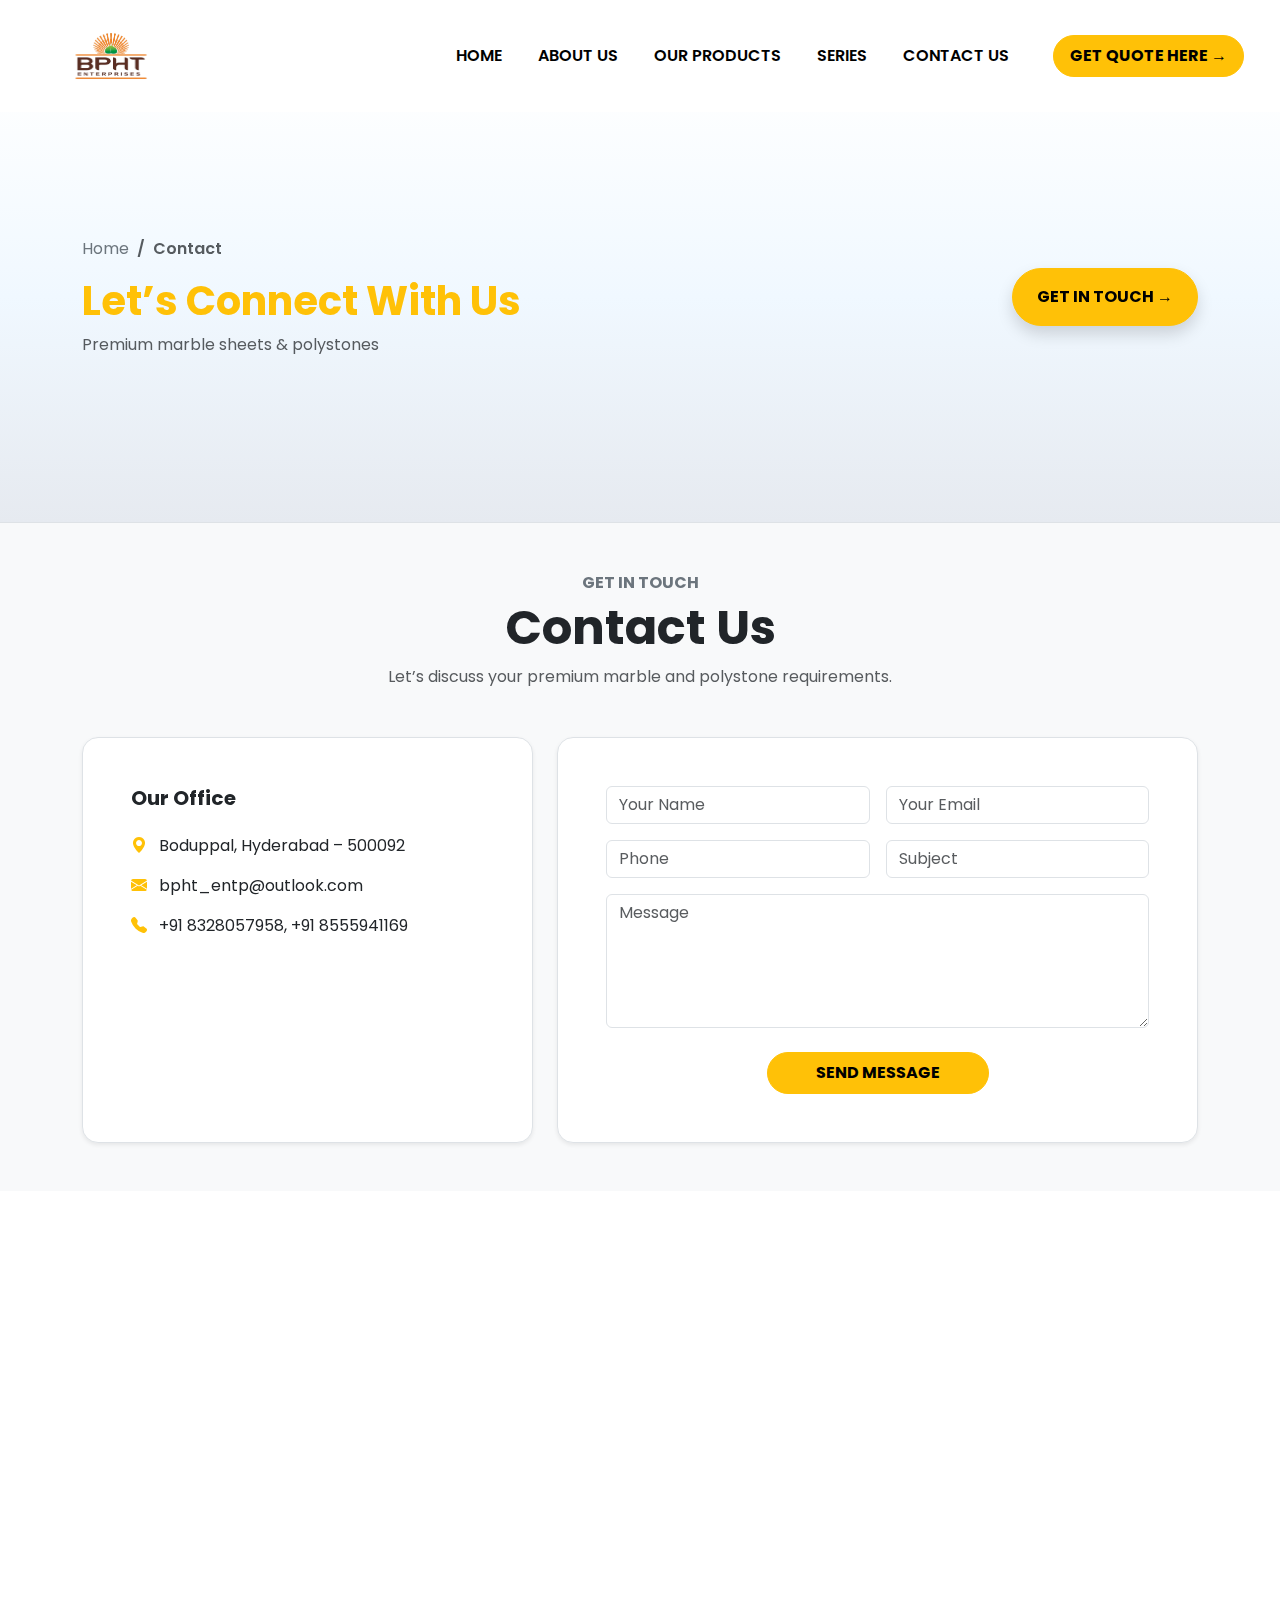
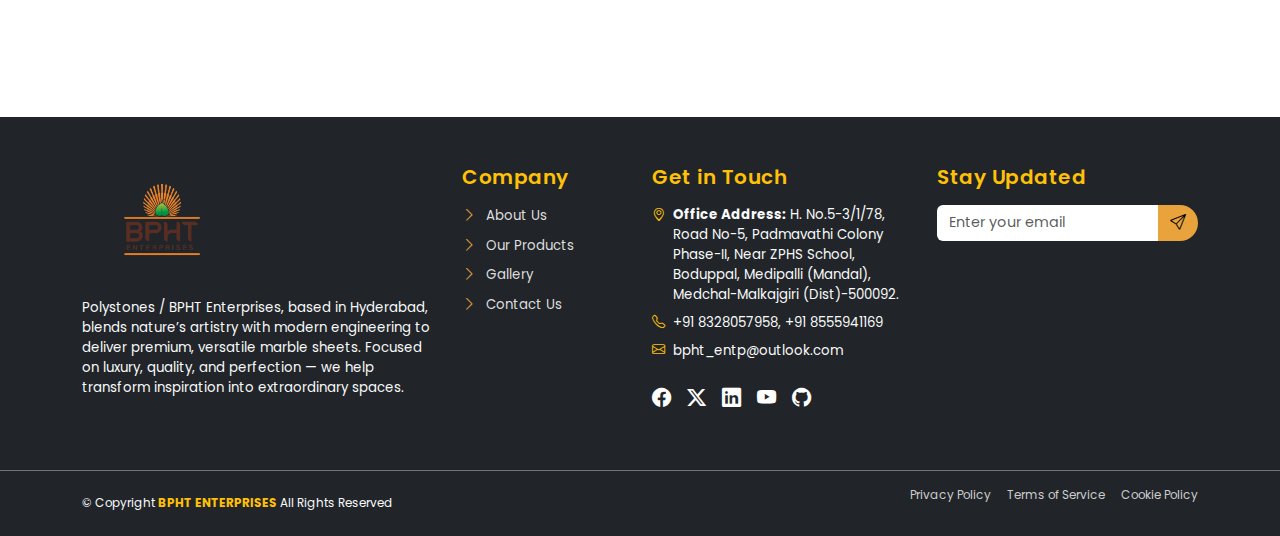
<file: contact.html>
<!DOCTYPE html>
<html lang="en">
  <head>
    <meta charset="UTF-8" />
    <meta name="viewport" content="width=device-width, initial-scale=1.0" />

    <title>BPHT ENTERPRISES</title>

    <!-- SEO -->
    <meta
      name="description"
      content="Contact BPHT Enterprises for premium marble sheets & Polystones in Hyderabad."
    />
    <meta
      name="keywords"
      content="BPHT Enterprises, marble sheets, polystones, contact marble company"
    />

    <!-- Bootstrap -->
    <link
      href="https://cdn.jsdelivr.net/npm/bootstrap@5.3.3/dist/css/bootstrap.min.css"
      rel="stylesheet"
    />

    <!-- Icons -->
    <link
      href="https://cdn.jsdelivr.net/npm/bootstrap-icons@1.11.1/font/bootstrap-icons.css"
      rel="stylesheet"
    />

    <!-- Fonts -->
    <link
      href="https://fonts.googleapis.com/css2?family=Poppins:wght@400;600&display=swap"
      rel="stylesheet"
    />

    <!-- AOS -->
    <link href="https://unpkg.com/aos@2.3.1/dist/aos.css" rel="stylesheet" />
    <!-- Custom CSS -->
    <link rel="stylesheet" href="./css/style.css" />

    <style>
      body {
        font-family: "Poppins", sans-serif;
        padding-top: 72px;
      }

      .navbar-nav .nav-link.active {
        color: #ffc107 !important;
      }

      /* HERO */
      .contact-hero {
        background: linear-gradient(
          180deg,
          #ffffff 0%,
          #f0f8ff 50%,
          #e6eaf0 100%
        );
      }

      /* MAP */
      .map-section img {
        max-height: 500px;
        object-fit: cover;
      }
    </style>
  </head>

  <body>
    <div class="site-wrapper">
      <!-- ================= NAVBAR ================= -->
      <nav
        class="navbar navbar-expand-lg navbar-dark bg-white sticky-top py-3 px-4"
      >
        <div class="container-fluid">
          <!-- Logo -->
          <a class="navbar-brand d-flex align-items-center" href="./index.html">
            <img
              src="./imgs/logo-bpht.png"
              alt="Logo"
              height="70"
              width="150"
              class="me-2"
            />
          </a>

          <!-- Mobile Toggle -->
          <button
            class="navbar-toggler border-0"
            type="button"
            data-bs-toggle="collapse"
            data-bs-target="#navbarNav"
            aria-controls="navbarNav"
            aria-expanded="false"
            aria-label="Toggle navigation"
          >
            <span class="navbar-toggler-icon"></span>
          </button>

          <!-- Navbar Links -->
          <div class="collapse navbar-collapse" id="navbarNav">
            <ul class="navbar-nav ms-auto align-items-lg-center">
              <li class="nav-item">
                <a
                  class="nav-link text-uppercase fw-semibold"
                  href="./index.html"
                  >Home</a
                >
              </li>
              <li class="nav-item">
                <a
                  class="nav-link text-uppercase fw-semibold"
                  href="./index.html#about-us"
                  >About Us</a
                >
              </li>

              <!-- Dropdown -->
              <li class="nav-item dropdown">
                <a
                  class="nav-link text-uppercase fw-semibold"
                  href="./services.html"
                >
                  Our Products
                </a>
              </li>

              <li class="nav-item">
                <a
                  class="nav-link text-uppercase fw-semibold"
                  href="series.html"
                  >Series</a
                >
              </li>
              <li class="nav-item">
                <a
                  class="nav-link text-uppercase fw-semibold"
                  href="contact.html"
                  >Contact Us</a
                >
              </li>

              <!-- CTA Button -->
              <li class="nav-item ms-lg-3">
                <a
                  href="#contact"
                  class="btn btn-warning fw-bold text-uppercase px-3 py-2 rounded-pill"
                >
                  Get Quote Here →
                </a>
              </li>
            </ul>
          </div>
        </div>
      </nav>
      <!-- ================= HERO ================= -->
      <section class="contact-hero border-bottom">
        <div class="container">
          <div class="row align-items-center" style="min-height: 50vh">
            <div
              class="col-lg-8 text-center text-lg-start"
              data-aos="fade-right"
            >
              <ol
                class="breadcrumb bg-transparent p-0 mb-3 justify-content-center justify-content-lg-start"
              >
                <li class="breadcrumb-item">
                  <a
                    href="index.html"
                    class="text-secondary text-decoration-none"
                    >Home</a
                  >
                </li>
                <li class="breadcrumb-item active fw-semibold">Contact</li>
              </ol>

              <h1 class="fw-bold text-warning display-6">
                Let’s Connect With Us
              </h1>
              <p class="text-muted mb-0">Premium marble sheets & polystones</p>
            </div>

            <div
              class="col-lg-4 text-center text-lg-end mt-4 mt-lg-0"
              data-aos="fade-left"
            >
              <a
                href="#contact"
                class="btn btn-warning fw-bold px-4 py-3 rounded-pill shadow"
              >
                Get in Touch →
              </a>
            </div>
          </div>
        </div>
      </section>

      <!-- ================= CONTACT ================= -->
      <section id="contact" class="py-5 bg-light">
        <div class="container">
          <div class="text-center mb-5" data-aos="fade-up">
            <p class="text-uppercase text-secondary fw-bold mb-1">
              Get in Touch
            </p>
            <h2 class="fw-bold text-dark display-5">Contact Us</h2>
            <p class="text-muted mx-auto" style="max-width: 600px">
              Let’s discuss your premium marble and polystone requirements.
            </p>
          </div>

          <div class="row g-4 align-items-stretch">
            <!-- INFO -->
            <div class="col-lg-5" data-aos="fade-right">
              <div class="bg-white p-4 p-lg-5 rounded-4 shadow-sm h-100 border">
                <h5 class="fw-bold text-dark mb-4">Our Office</h5>

                <p class="text-dark">
                  <i class="bi bi-geo-alt-fill text-warning me-2"></i> Boduppal,
                  Hyderabad – 500092
                </p>

                <p class="text-dark">
                  <i class="bi bi-envelope-fill text-warning me-2"></i>
                  bpht_entp@outlook.com
                </p>

                <p class="text-dark mb-0">
                  <i class="bi bi-telephone-fill text-warning me-2"></i> +91
                  8328057958, +91 8555941169
                </p>
              </div>
            </div>

            <!-- FORM -->
            <div class="col-lg-7" data-aos="fade-left">
              <form
                class="bg-white p-4 p-lg-5 rounded-4 shadow-sm h-100 border"
              >
                <div class="row g-3">
                  <div class="col-md-6">
                    <input
                      class="form-control"
                      placeholder="Your Name"
                      required
                    />
                  </div>
                  <div class="col-md-6">
                    <input
                      class="form-control"
                      placeholder="Your Email"
                      required
                    />
                  </div>
                  <div class="col-md-6">
                    <input class="form-control" placeholder="Phone" />
                  </div>
                  <div class="col-md-6">
                    <input class="form-control" placeholder="Subject" />
                  </div>
                  <div class="col-12">
                    <textarea
                      class="form-control"
                      rows="5"
                      placeholder="Message"
                    ></textarea>
                  </div>
                  <div class="col-12 text-center mt-4">
                    <button
                      class="btn btn-warning fw-bold px-5 py-2 rounded-pill"
                    >
                      Send Message
                    </button>
                  </div>
                </div>
              </form>
            </div>
          </div>
        </div>
      </section>

      <!-- ================= MAP ================= -->
      <section class="map-section py-5" data-aos="zoom-in">
        <div class="container" style="background-color: #7d638a">
          <div class="map-wrapper shadow rounded-4 overflow-hidden">
            <img
              src="./imgs/map1.png"
              alt="BPHT Enterprises Location"
              class="img-fluid w-100 map-image"
            />
          </div>
        </div>
      </section>

      <!-- ================= FOOTER ================= -->
      <footer id="footer" class="footer bg-dark text-light pt-5">
        <div class="container">
          <div class="row gy-5">
            <!-- ======== Footer Left (Logo + About) ======== -->
            <div class="col-lg-4">
              <a
                href="index.html"
                class="d-inline-flex align-items-center mb-4 text-decoration-none"
              >
                <img
                  src="./imgs/logo-bpht.png"
                  alt="Marbtex Logo"
                  class="img-fluid"
                  style="max-width: 160px"
                />
              </a>
              <p class="mb-4 small">
                Polystones / BPHT Enterprises, based in Hyderabad, blends
                nature’s artistry with modern engineering to deliver premium,
                versatile marble sheets. Focused on luxury, quality, and
                perfection — we help transform inspiration into extraordinary
                spaces.
              </p>
            </div>

            <!-- ======== Company Links ======== -->
            <div class="col-lg-2 col-6">
              <h5 class="fw-semibold mb-3 text-warning">Company</h5>
              <ul class="list-unstyled small">
                <li>
                  <a href="./index.html#about-us" class="footer-link"
                    ><i class="bi bi-chevron-right"></i> About Us</a
                  >
                </li>
                <li>
                  <a href="services.html" class="footer-link"
                    ><i class="bi bi-chevron-right"></i> Our Products</a
                  >
                </li>

                <li>
                  <a href="#" class="footer-link"
                    ><i class="bi bi-chevron-right"></i> Gallery</a
                  >
                </li>
                <li>
                  <a href="contact.html" class="footer-link"
                    ><i class="bi bi-chevron-right"></i> Contact Us</a
                  >
                </li>
              </ul>
            </div>

            <!-- ======== Get in Touch ======== -->
            <div class="col-lg-3">
              <h5 class="fw-semibold mb-3 text-warning">Get in Touch</h5>
              <ul class="list-unstyled small mb-4">
                <li class="d-flex mb-2">
                  <i class="bi bi-geo-alt text-warning me-2"></i>
                  <span
                    ><strong>Office Address:</strong> H. No.5-3/1/78, Road No-5,
                    Padmavathi Colony Phase-II, Near ZPHS School, Boduppal,
                    Medipalli (Mandal), Medchal-Malkajgiri (Dist)-500092.</span
                  >
                </li>
                <li class="d-flex mb-2">
                  <i class="bi bi-telephone text-warning me-2"></i>
                  <span>+91 8328057958, +91 8555941169</span>
                </li>
                <li class="d-flex">
                  <i class="bi bi-envelope text-warning me-2"></i>
                  <span>bpht_entp@outlook.com</span>
                </li>
              </ul>

              <!-- Social Icons -->
              <div class="d-flex gap-3">
                <a href="#" class="social-link"
                  ><i class="bi bi-facebook"></i
                ></a>
                <a href="#" class="social-link"
                  ><i class="bi bi-twitter-x"></i
                ></a>
                <a href="#" class="social-link"
                  ><i class="bi bi-linkedin"></i
                ></a>
                <a href="#" class="social-link"
                  ><i class="bi bi-youtube"></i
                ></a>
                <a href="#" class="social-link"><i class="bi bi-github"></i></a>
              </div>
            </div>

            <!-- ======== Stay Updated (Newsletter) ======== -->
            <div class="col-lg-3">
              <h5 class="fw-semibold mb-3 text-warning">Stay Updated</h5>
              <form
                action="./php/contact.php"
                method="post"
                class="php-email-form"
              >
                <div class="input-group">
                  <input
                    type="email"
                    name="email"
                    class="form-control"
                    placeholder="Enter your email"
                    required
                  />
                  <button type="submit" class="btn btn-warning">
                    <i class="bi bi-send"></i>
                  </button>
                </div>
                <div
                  class="loading small text-secondary mt-2"
                  style="display: none"
                >
                  Loading
                </div>
                <div class="error-message text-danger mt-2"></div>
                <div class="sent-message text-success mt-2"></div>
              </form>
            </div>
          </div>
        </div>

        <!-- ======== Footer Bottom ======== -->
        <div class="footer-bottom border-top border-secondary mt-5 py-3">
          <div class="container">
            <div class="row align-items-center text-center text-lg-start">
              <div class="col-lg-6 mb-3 mb-lg-0">
                <p class="mb-0 small">
                  © <span>Copyright</span>
                  <strong class="text-warning"> BPHT ENTERPRISES</strong> All
                  Rights Reserved
                </p>
              </div>
              <div class="col-lg-6">
                <div
                  class="d-flex justify-content-center justify-content-lg-end gap-3 small mb-2"
                >
                  <a href="#" class="footer-link">Privacy Policy</a>
                  <a href="#" class="footer-link">Terms of Service</a>
                  <a href="#" class="footer-link">Cookie Policy</a>
                </div>
              </div>
            </div>
          </div>
        </div>
      </footer>
    </div>

    <!-- JS -->
    <script src="https://cdn.jsdelivr.net/npm/bootstrap@5.3.3/dist/js/bootstrap.bundle.min.js"></script>
    <script src="https://unpkg.com/aos@2.3.4/dist/aos.js"></script>
    <script>
      AOS.init({ duration: 900, once: true });
    </script>
  </body>
</html>
</file>
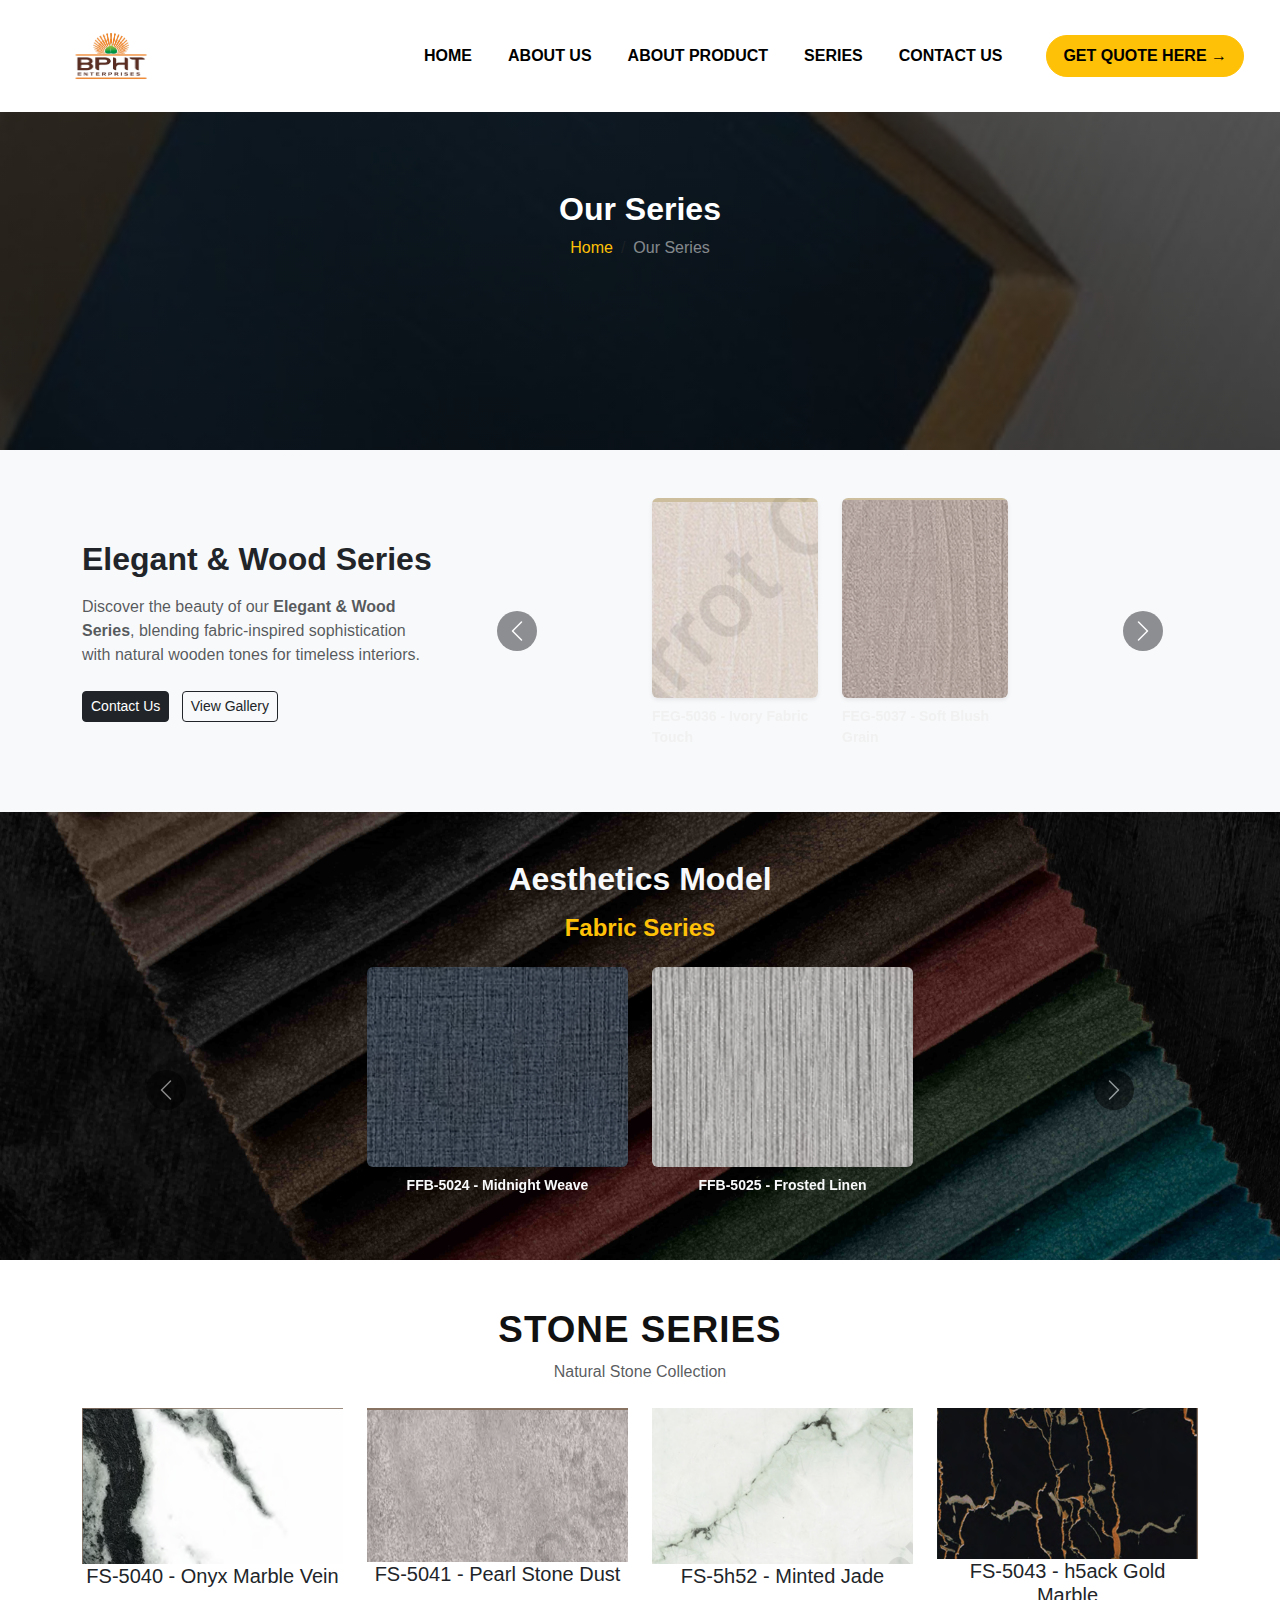
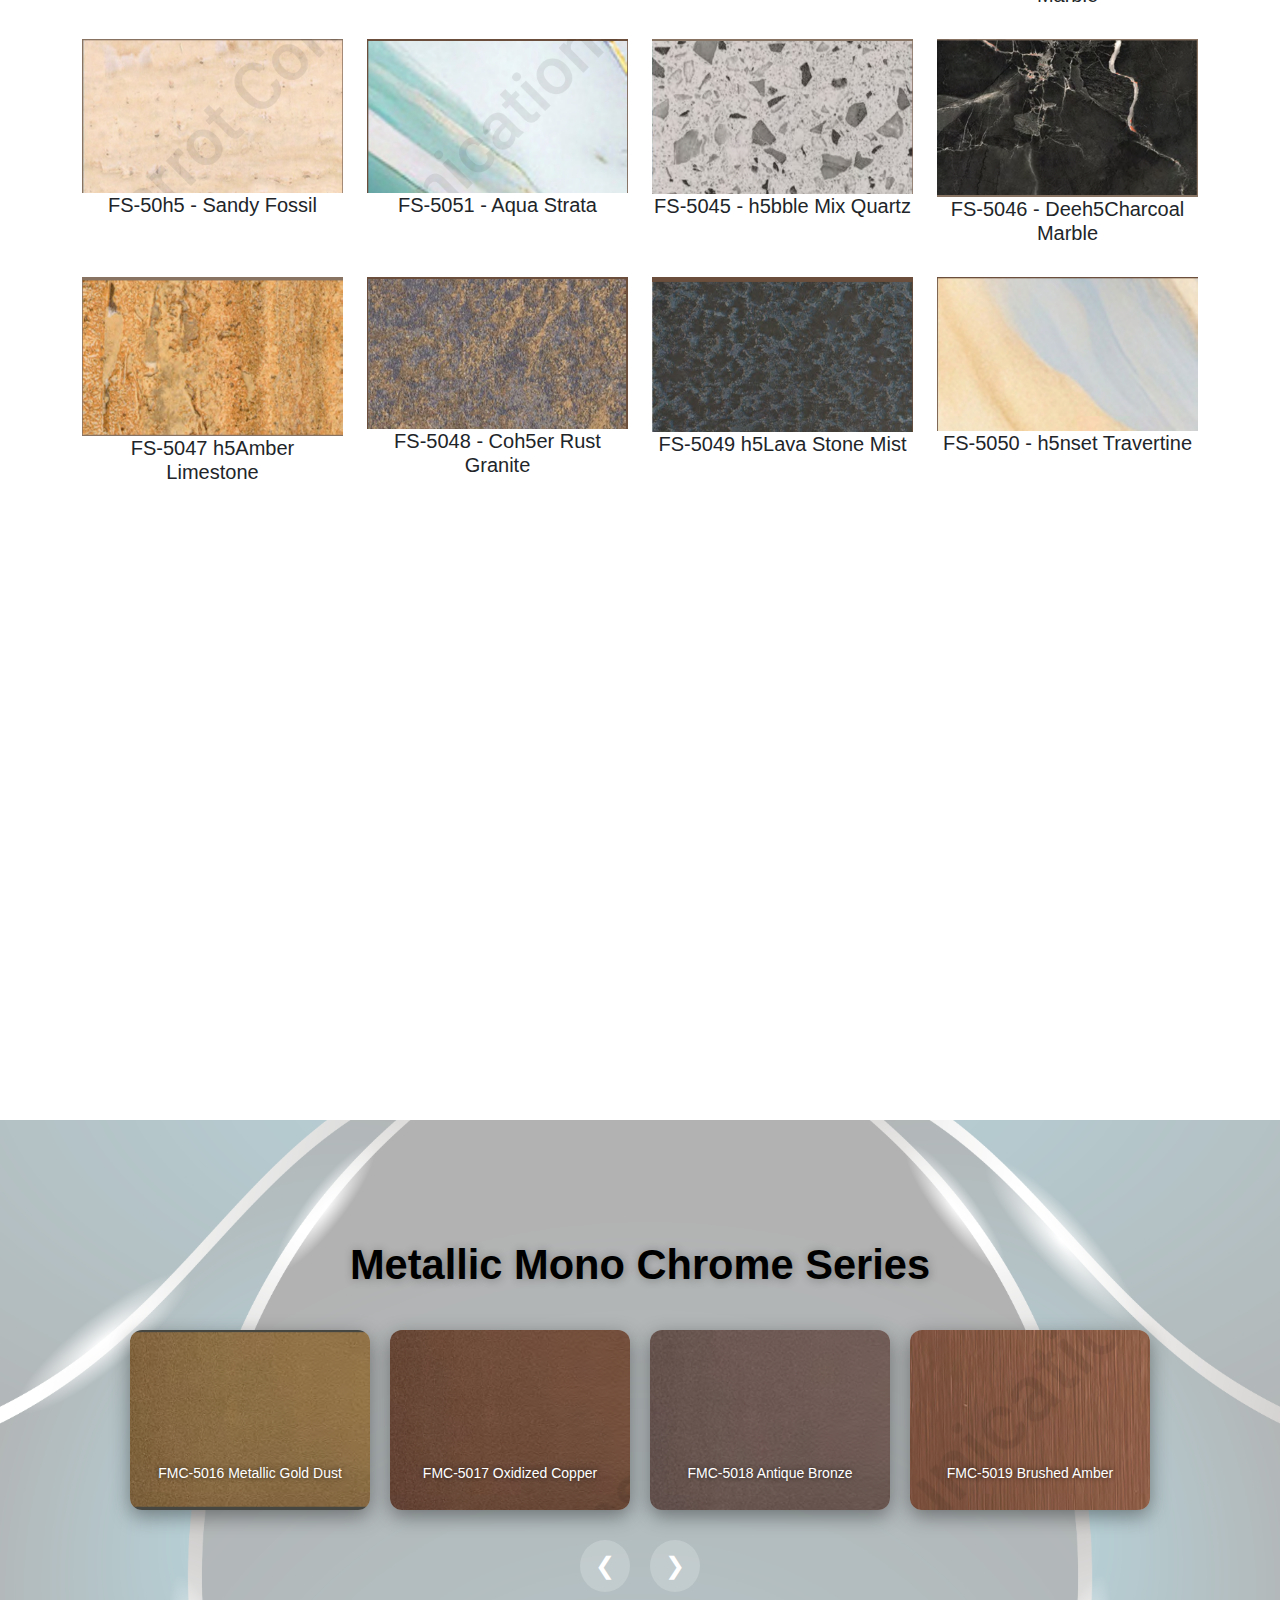
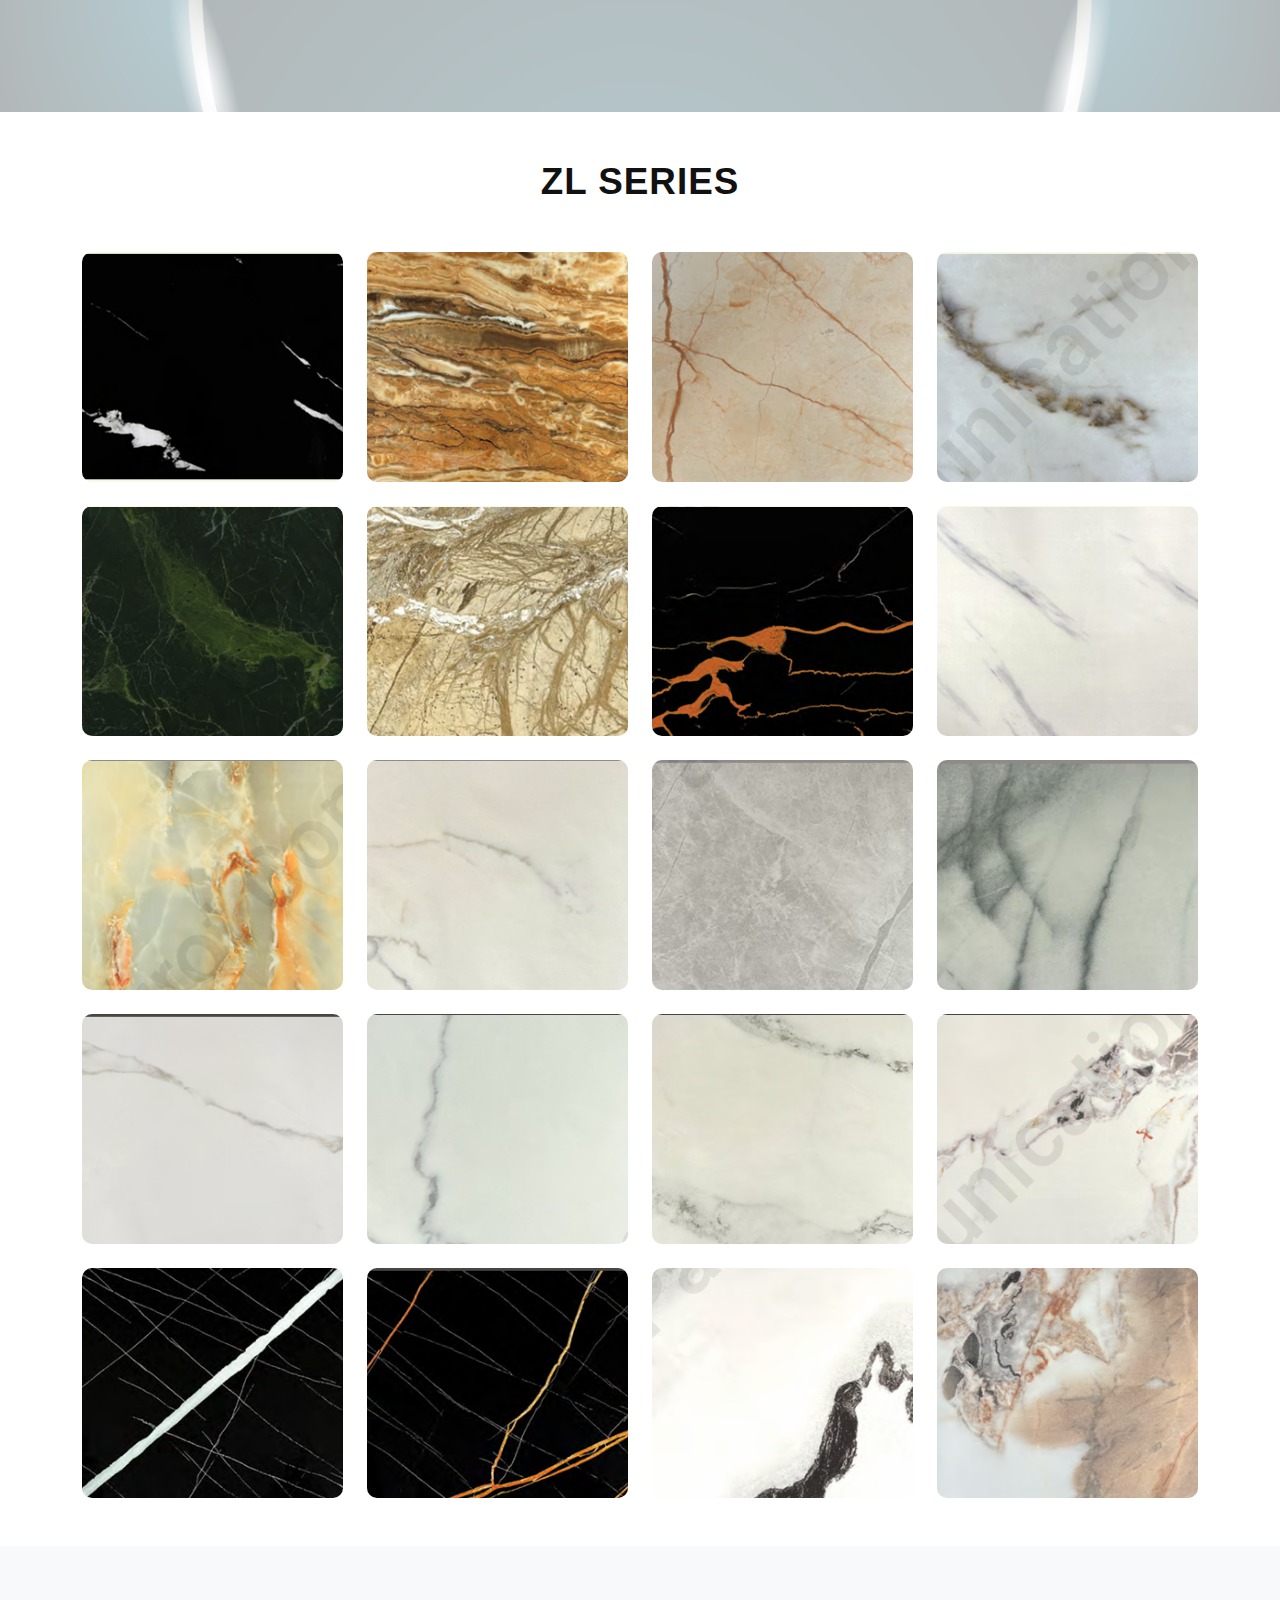
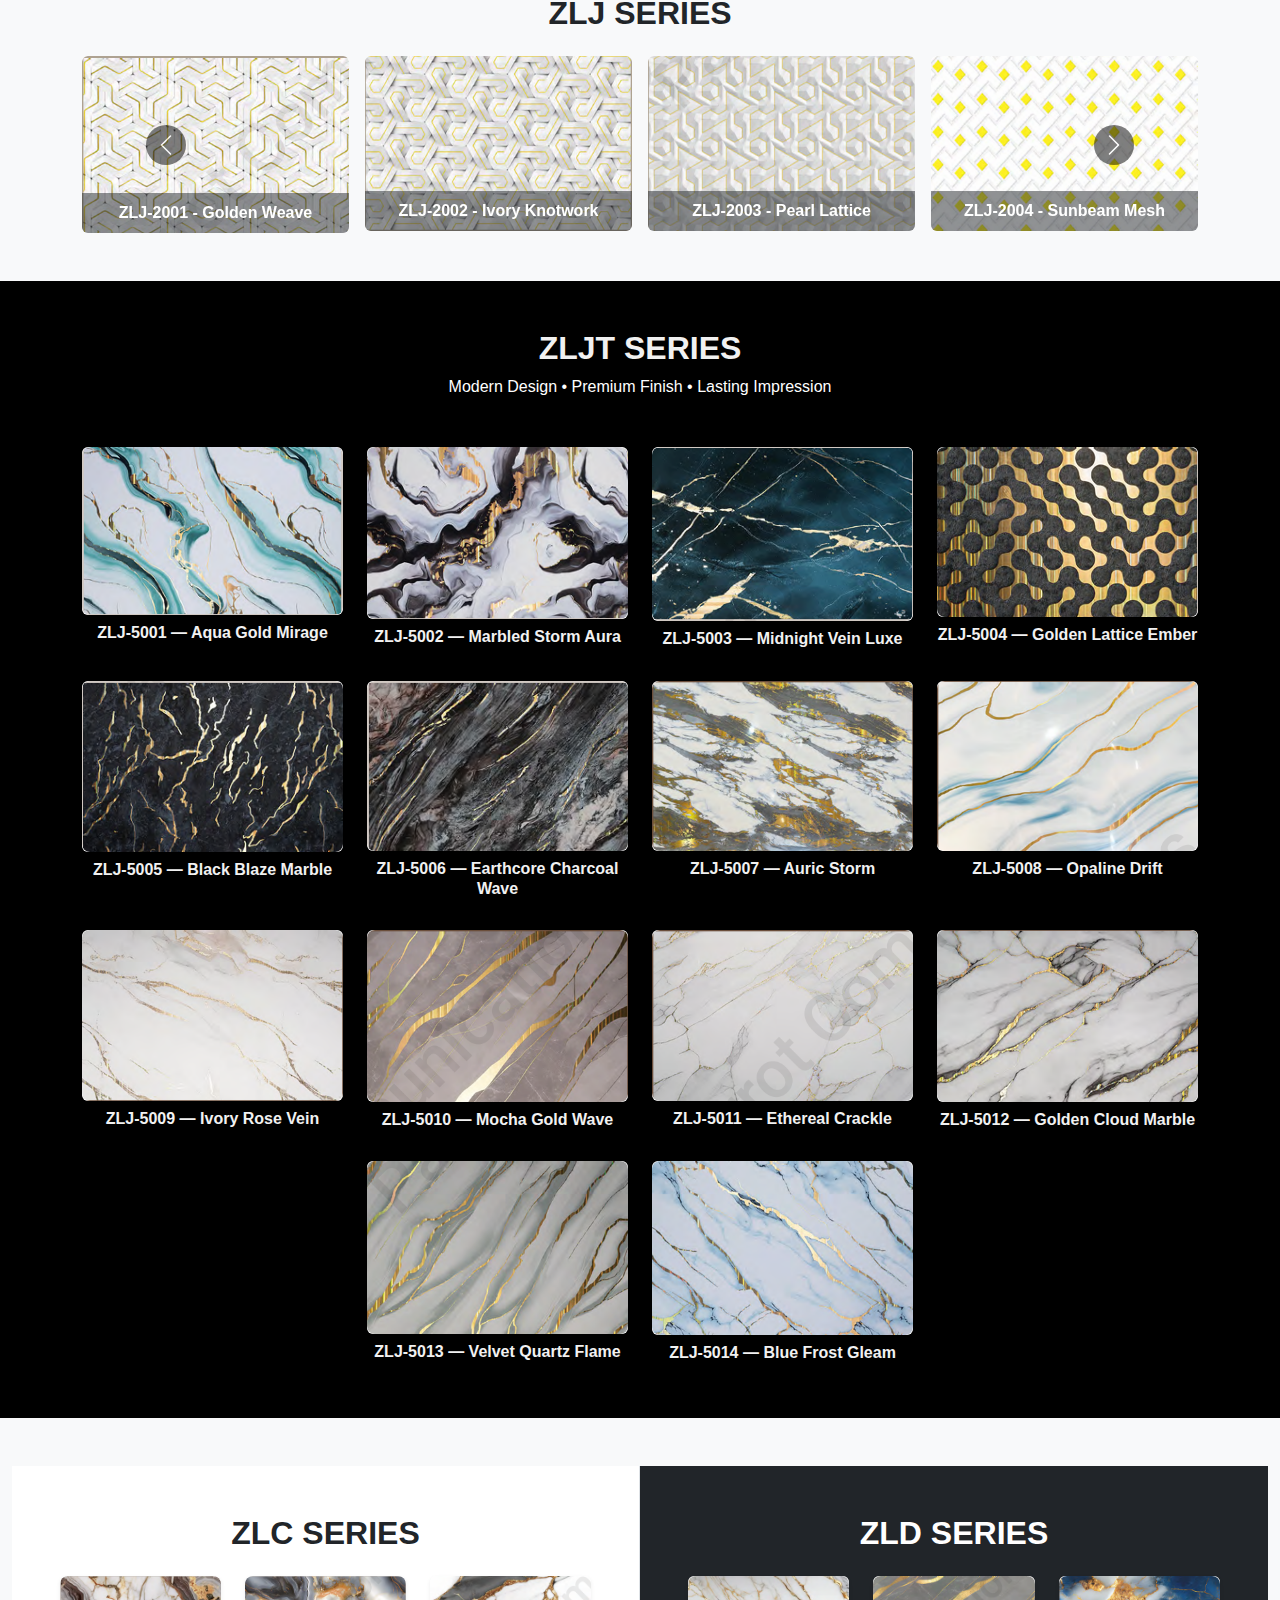
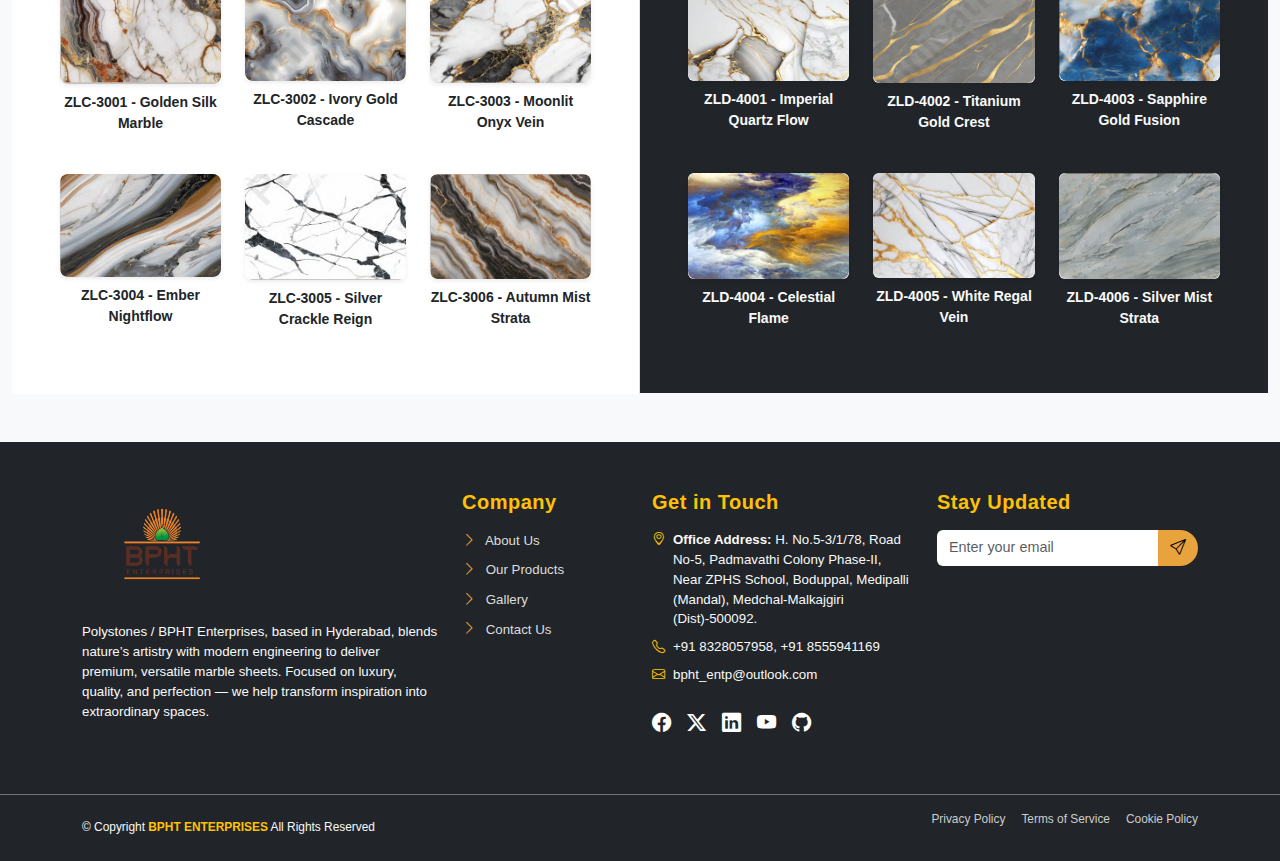
<file: series.html>
<!DOCTYPE html>
<html lang="en">
  <head>
    <meta charset="UTF-8" />
    <meta name="viewport" content="width=device-width, initial-scale=1.0" />
    <title>BPHT ENTERPRISES</title>
    <!-- Bootstrap 5 CSS -->
    <link
      href="https://cdn.jsdelivr.net/npm/bootstrap@5.3.3/dist/css/bootstrap.min.css"
      rel="stylesheet"
    />
    <!-- AOS Animation -->
    <link href="https://unpkg.com/aos@2.3.1/dist/aos.css" rel="stylesheet" />
    <!-- Google Fonts -->
    <link
      href="https://fonts.googleapis.com/css2?family=Poppins:wght@400;600&display=swap"
      rel="stylesheet"
    />
    <!-- Font Awesome -->
    <link
      href="https://cdnjs.cloudflare.com/ajax/libs/font-awesome/6.5.0/css/all.min.css"
      rel="stylesheet"
    />
    <!-- Bootstrap Icons -->
    <link
      href="https://cdn.jsdelivr.net/npm/bootstrap-icons@1.11.1/font/bootstrap-icons.css"
      rel="stylesheet"
    />
    <!-- Custom CSS -->
    <link rel="stylesheet" href="./css/style.css" />
    <link rel="stylesheet" href="./css/mobile-responsive.css" />
    <style>
      .zl-series-section {
        background-color: #fff;
      }

      .section-title {
        font-size: 2.3rem;
        color: #111;
        text-transform: uppercase;
        letter-spacing: 1px;
      }

      /* Card Styling */
      .zl-card {
        height: 230px;
        border-radius: 10px;
        overflow: hidden;
        position: relative;
        transition: transform 0.4s ease, box-shadow 0.4s ease;
      }

      .zl-card img {
        width: 100%;
        height: 100%;
        object-fit: cover;
        transition: transform 0.5s ease;
      }

      .zl-card:hover img {
        transform: scale(1.1);
      }

      /* Hover Overlay */
      .zl-card .overlay {
        position: absolute;
        inset: 0;
        background: rgba(0, 0, 0, 0.6);
        opacity: 0;
        transition: opacity 0.4s ease;
        display: flex;
        justify-content: center;
        align-items: center;
        color: #fff;
      }

      .zl-card:hover .overlay {
        opacity: 1;
      }

      .zl-card .overlay h5 {
        font-size: 1rem;
        text-transform: uppercase;
        letter-spacing: 0.5px;
        margin: 0;
      }

      /* Fade-in Animation */
      .zl-card {
        animation: fadeInUp 0.8s ease both;
      }

      @keyframes fadeInUp {
        from {
          opacity: 0;
          transform: translateY(30px);
        }
        to {
          opacity: 1;
          transform: translateY(0);
        }
      }
    </style>
  </head>
  <body>
    <div class="body">
      <!-- Navbar Start -->
      <nav
        class="navbar navbar-expand-lg navbar-dark bg-white sticky-top py-3 px-4"
      >
        <div class="container-fluid">
          <!-- Logo -->
          <a class="navbar-brand d-flex align-items-center" href="./index.html">
            <img
              src="./imgs/logo-bpht.png"
              alt="Logo"
              height="70"
              width="150"
              class="me-2"
            />
          </a>

          <!-- Mobile Toggle -->
          <button
            class="navbar-toggler border-0"
            type="button"
            data-bs-toggle="collapse"
            data-bs-target="#navbarNav"
            aria-controls="navbarNav"
            aria-expanded="false"
            aria-label="Toggle navigation"
          >
            <span class="navbar-toggler-icon"></span>
          </button>

          <!-- Navbar Links -->
          <div class="collapse navbar-collapse" id="navbarNav">
            <ul class="navbar-nav ms-auto align-items-lg-center">
              <li class="nav-item">
                <a
                  class="nav-link text-uppercase fw-semibold"
                  href="./index.html"
                  >Home</a
                >
              </li>
              <li class="nav-item">
                <a
                  class="nav-link text-uppercase fw-semibold"
                  href="./index.html#about-us"
                  >About Us</a
                >
              </li>

              <!-- Dropdown -->
              <li class="nav-item dropdown">
                <a
                  class="nav-link text-uppercase fw-semibold"
                  href="./about-product.html"
                >
                  About Product
                </a>
                <!-- <ul
                  class="dropdown-menu bg-dark border-0 shadow-sm"
                  aria-labelledby="navbarDropdown"
                >
                  <li>
                    <a
                      class="dropdown-item text-white"
                      href="/pages/fabric-series.html"
                      >Fabric Series</a
                    >
                  </li>
                  <li>
                    <a class="dropdown-item text-white" href="#"
                      >Aesthetics Model</a
                    >
                  </li>
                  <li>
                    <a class="dropdown-item text-white" href="#">Wood Series</a>
                  </li>
                  <li>
                    <a class="dropdown-item text-white" href="#"
                      >Stone Series</a
                    >
                  </li>
                  <li>
                    <a class="dropdown-item text-white" href="#">Elegant</a>
                  </li>
                  <li>
                    <a class="dropdown-item text-white" href="#">ZL Series</a>
                  </li>
                  <li>
                    <a class="dropdown-item text-white" href="#">ZLJ Series</a>
                  </li>
                  <li>
                    <a class="dropdown-item text-white" href="#">ZLJT Series</a>
                  </li>
                  <li>
                    <a class="dropdown-item text-white" href="#">ZLC Series</a>
                  </li>
                  <li>
                    <a class="dropdown-item text-white" href="#">ZLD Series</a>
                  </li>
                </ul> -->
              </li>

              <li class="nav-item">
                <a class="nav-link text-uppercase fw-semibold" href=""
                  >Series</a
                >
              </li>
              <li class="nav-item">
                <a
                  class="nav-link text-uppercase fw-semibold"
                  href="contact.html"
                  >Contact Us</a
                >
              </li>

              <!-- CTA Button -->
              <li class="nav-item ms-lg-3">
                <a
                  href="#"
                  class="btn btn-warning fw-bold text-uppercase px-3 py-2 rounded-pill"
                >
                  Get Quote Here →
                </a>
              </li>
            </ul>
          </div>
        </div>
      </nav>

      <!-- Navbar End -->
      <div class="body-sections">
        <section
          class="d-flex justify-content-center align-items-center text-center position-relative"
          style="
            min-height: 50vh;
            background: linear-gradient(rgba(0, 0, 0, 0.6), rgba(0, 0, 0, 0.7)),
              url('./imgs/services-bg.jpg') center/cover no-repeat;
            padding: 1rem;
          "
        >
          <div class="position-relative z-2">
            <h2 class="fw-bold mb-2 text-white">Our Series</h2>
            <nav aria-label="breadcrumb">
              <ol
                class="breadcrumb d-inline-flex bg-transparent p-0 m-0 justify-content-center"
              >
                <li class="breadcrumb-item">
                  <a
                    href="./index.html"
                    class="text-warning text-decoration-none"
                  >
                    Home
                  </a>
                </li>
                <li class="breadcrumb-item text-white-50" aria-current="page">
                  Our Series
                </li>
              </ol>
            </nav>
          </div>
        </section>

        <section class="py-5 bg-light">
          <div class="container">
            <div class="row align-items-center g-4">
              <!-- LEFT: Title & Description -->
              <div class="col-lg-4 text-center text-lg-start">
                <h2 class="fw-bold text-dark mb-3">Elegant & Wood Series</h2>
                <p class="text-muted mb-4">
                  Discover the beauty of our
                  <strong>Elegant & Wood Series</strong>, blending
                  fabric-inspired sophistication with natural wooden tones for
                  timeless interiors.
                </p>

                <!-- Optional buttons -->
                <a href="#contact" class="btn btn-dark btn-sm me-2"
                  >Contact Us</a
                >
                <a href="#gallery" class="btn btn-outline-dark btn-sm"
                  >View Gallery</a
                >
              </div>

              <!-- RIGHT: Carousel -->
              <div class="col-lg-8">
                <div
                  id="seriesCarousel"
                  class="carousel slide"
                  data-bs-ride="carousel"
                >
                  <div class="carousel-inner">
                    <!-- Slide 1 -->
                    <div class="carousel-item active">
                      <div class="row g-4 justify-content-center">
                        <div class="col-6 col-md-3">
                          <div
                            class="card border-0 shadow-sm"
                            style="
                              background: url('./imgs/series/elegant/Ivory-Fabric-Touch.png')
                                center/cover;
                              height: 200px;
                            "
                          ></div>
                          <p class="mt-2 small fw-semibold">
                            FEG-5036 - Ivory Fabric Touch
                          </p>
                        </div>
                        <div class="col-6 col-md-3">
                          <div
                            class="card border-0 shadow-sm"
                            style="
                              background: url('./imgs/series/elegant/Soft-Blush-Grain.png')
                                center/cover;
                              height: 200px;
                            "
                          ></div>
                          <p class="mt-2 small fw-semibold">
                            FEG-5037 - Soft Blush Grain
                          </p>
                        </div>
                      </div>
                    </div>

                    <!-- Slide 2 -->
                    <div class="carousel-item">
                      <div class="row g-4 justify-content-center">
                        <div class="col-6 col-md-3">
                          <div
                            class="card border-0 shadow-sm"
                            style="
                              background: url('./imgs/series/elegant/Dark-Wood-Texture.png')
                                center/cover;
                              height: 200px;
                            "
                          ></div>
                          <p class="mt-2 small fw-semibold">
                            FEG-5038 - Dark Wood Texture
                          </p>
                        </div>
                        <div class="col-6 col-md-3">
                          <div
                            class="card border-0 shadow-sm"
                            style="
                              background: url('./imgs/series/elegant/Rich-Cocoa-Wave.png')
                                center/cover;
                              height: 200px;
                            "
                          ></div>
                          <p class="mt-2 small fw-semibold">
                            FEG-5039 - Rich Cocoa Wave
                          </p>
                        </div>
                      </div>
                    </div>

                    <!-- Slide 3 -->
                    <div class="carousel-item">
                      <div class="row g-4 justify-content-center">
                        <div class="col-6 col-md-3">
                          <div
                            class="card border-0 shadow-sm"
                            style="
                              background: url('./imgs/series/wood-series/Walnut-Ember.png')
                                center/cover;
                              height: 200px;
                            "
                          ></div>
                          <p class="mt-2 small fw-semibold">
                            FW-5032 - Walnut Ember
                          </p>
                        </div>
                        <div class="col-6 col-md-3">
                          <div
                            class="card border-0 shadow-sm"
                            style="
                              background: url('./imgs/series/wood-series/Charcoal-Oak.png')
                                center/cover;
                              height: 200px;
                            "
                          ></div>
                          <p class="mt-2 small fw-semibold">
                            FW-5033 - Charcoal Oak
                          </p>
                        </div>
                      </div>
                    </div>

                    <!-- Slide 4 -->
                    <div class="carousel-item">
                      <div class="row g-4 justify-content-center">
                        <div class="col-6 col-md-3">
                          <div
                            class="card border-0 shadow-sm"
                            style="
                              background: url('./imgs/series/wood-series/Shadow-Teak.png')
                                center/cover;
                              height: 200px;
                            "
                          ></div>
                          <p class="mt-2 small fw-semibold">
                            FW-5034 - Shadow Teak
                          </p>
                        </div>
                        <div class="col-6 col-md-3">
                          <div
                            class="card border-0 shadow-sm"
                            style="
                              background: url('./imgs/series/wood-series/Driftwood-Ash.png')
                                center/cover;
                              height: 200px;
                            "
                          ></div>
                          <p class="mt-2 small fw-semibold">
                            FW-5035- Driftwood Ash
                          </p>
                        </div>
                      </div>
                    </div>
                  </div>

                  <!-- Controls -->
                  <button
                    class="carousel-control-prev"
                    type="button"
                    data-bs-target="#seriesCarousel"
                    data-bs-slide="prev"
                  >
                    <span
                      class="carousel-control-prev-icon bg-dark rounded-circle p-2"
                    ></span>
                  </button>
                  <button
                    class="carousel-control-next"
                    type="button"
                    data-bs-target="#seriesCarousel"
                    data-bs-slide="next"
                  >
                    <span
                      class="carousel-control-next-icon bg-dark rounded-circle p-2"
                    ></span>
                  </button>
                </div>
              </div>
            </div>
          </div>
        </section>
        <section
          class="finish-slider position-relative text-light text-center py-5"
        >
          <!-- Background with Overlay -->
          <div
            class="position-absolute top-0 start-0 w-100 h-100"
            style="
              background: linear-gradient(
                  rgba(0, 0, 0, 0.6),
                  rgba(0, 0, 0, 0.6)
                ),
                url('../imgs/series/fabric-series/fb-s-bg.jpg') center/cover
                  no-repeat;
              z-index: 1;
            "
          ></div>

          <div class="container position-relative z-2">
            <h2 class="mb-3 fw-bold">Aesthetics Model</h2>
            <h4 class="mb-4 fw-semibold text-warning">Fabric Series</h4>

            <!-- Carousel -->
            <div
              id="fabricSeriesCarousel"
              class="carousel slide"
              data-bs-ride="carousel"
            >
              <div class="carousel-inner">
                <!-- Slide 1 -->
                <div class="carousel-item active">
                  <div class="row g-4 justify-content-center">
                    <div class="col-6 col-md-3">
                      <div
                        class="card border-0 shadow-sm"
                        style="
                          background: url('../imgs/series/fabric-series/Midnight.png')
                            center/cover;
                          height: 200px;
                        "
                      ></div>
                      <p class="mt-2 small fw-semibold">
                        FFB-5024 - Midnight Weave
                      </p>
                    </div>
                    <div class="col-6 col-md-3">
                      <div
                        class="card border-0 shadow-sm"
                        style="
                          background: url('../imgs/series/fabric-series/Frosted-Linen.png')
                            center/cover;
                          height: 200px;
                        "
                      ></div>
                      <p class="mt-2 small fw-semibold">
                        FFB-5025 - Frosted Linen
                      </p>
                    </div>
                  </div>
                </div>

                <!-- Slide 2 -->
                <div class="carousel-item">
                  <div class="row g-4 justify-content-center">
                    <div class="col-6 col-md-3">
                      <div
                        class="card border-0 shadow-sm"
                        style="
                          background: url('../imgs/series/fabric-series/Sandy-Jute.png')
                            center/cover;
                          height: 200px;
                        "
                      ></div>
                      <p class="mt-2 small fw-semibold">
                        FFB-5026 - Sandy Jute
                      </p>
                    </div>
                    <div class="col-6 col-md-3">
                      <div
                        class="card border-0 shadow-sm"
                        style="
                          background: url('../imgs/series/fabric-series/Warm-Taupe-Mesh.png')
                            center/cover;
                          height: 200px;
                        "
                      ></div>
                      <p class="mt-2 small fw-semibold">
                        FFB-5027 - Warm Taupe Mesh
                      </p>
                    </div>
                  </div>
                </div>

                <!-- Slide 3 -->
                <div class="carousel-item">
                  <div class="row g-4 justify-content-center">
                    <div class="col-6 col-md-3">
                      <div
                        class="card border-0 shadow-sm"
                        style="
                          background: url('./imgs/series/Aesthetics-Model/Steel-Linen-Weave.png')
                            center/cover;
                          height: 200px;
                        "
                      ></div>
                      <p class="mt-2 small fw-semibold">
                        FB-5028 - Steel Linen Weave
                      </p>
                    </div>
                    <div class="col-6 col-md-3">
                      <div
                        class="card border-0 shadow-sm"
                        style="
                          background: url('./imgs/series/Aesthetics-Model/Blush-Textured-Canvas.png')
                            center/cover;
                          height: 200px;
                        "
                      ></div>
                      <p class="mt-2 small fw-semibold">
                        FFB-5029 - Cream Tweed
                      </p>
                    </div>
                  </div>
                </div>

                <!-- Slide 4 -->
                <div class="carousel-item">
                  <div class="row g-4 justify-content-center">
                    <div class="col-6 col-md-3">
                      <div
                        class="card border-0 shadow-sm"
                        style="
                          background: url('./imgs/series/Aesthetics-Model/Grey-Crosshatch.png')
                            center/cover;
                          height: 200px;
                        "
                      ></div>
                      <p class="mt-2 small fw-semibold">
                        FFB-5030 - Grey Crosshatch
                      </p>
                    </div>
                    <div class="col-6 col-md-3">
                      <div
                        class="card border-0 shadow-sm"
                        style="
                          background: url('./imgs/series/Aesthetics-Model/Taupe-Woven-Texture.png')
                            center/cover;
                          height: 200px;
                        "
                      ></div>
                      <p class="mt-2 small fw-semibold">
                        FFB-5031 - Taupe Woven Texture
                      </p>
                    </div>
                  </div>
                </div>
              </div>

              <!-- Carousel Controls -->
              <button
                class="carousel-control-prev"
                type="button"
                data-bs-target="#fabricSeriesCarousel"
                data-bs-slide="prev"
              >
                <span class="carousel-control-prev-icon"></span>
              </button>
              <button
                class="carousel-control-next"
                type="button"
                data-bs-target="#fabricSeriesCarousel"
                data-bs-slide="next"
              >
                <span class="carousel-control-next-icon"></span>
              </button>
            </div>
          </div>
        </section>
        <section class="stone-series-section py-5 text-center">
          <div class="container">
            <h2 class="section-title mb-2 fw-bold">Stone Series</h2>
            <p class="section-subtitle mb-4 text-muted">
              Natural Stone Collection
            </p>

            <div class="row g-4 justify-content-center">
              <!-- Repeat this block for each image -->
              <!-- Card 1 -->
              <div class="col-6 col-md-4 col-lg-3 fade-up">
                <div class="stone-card position-relative overflow-hidden">
                  <img
                    src="imgs/series/stone-series/Onyx-Marble-Vein.png"
                    class="img-fluid"
                    alt="Stone 1"
                  />
                  <div class="overlay">
                    <h5 class="text-dark">FS-5040 - Onyx Marble Vein</h5>
                  </div>
                </div>
              </div>

              <!-- Card 2 -->
              <div class="col-6 col-md-4 col-lg-3 fade-up">
                <div class="stone-card position-relative overflow-hidden">
                  <img
                    src="imgs/series/stone-series/Pearl-Stone-Dust.png"
                    class="img-fluid"
                    alt="Stone 2"
                  />
                  <div class="overlay">
                    <h5 class="text-dark">FS-5041 - Pearl Stone Dust</h5>
                  </div>
                </div>
              </div>

              <!-- Card 3 -->
              <div class="col-6 col-md-4 col-lg-3 fade-up">
                <div class="stone-card position-relative overflow-hidden">
                  <img
                    src="imgs/series/stone-series/Minted-Jade.png"
                    class="img-fluid"
                    alt="Stone 3"
                  />
                  <div class="overlay">
                    <h5 class="text-dark">FS-5h52 - Minted Jade</h5>
                  </div>
                </div>
              </div>

              <!-- Card 4 -->
              <div class="col-6 col-md-4 col-lg-3 fade-up">
                <div class="stone-card position-relative overflow-hidden">
                  <img
                    src="imgs/series/stone-series/Black-Gold-Marble.png"
                    class="img-fluid"
                    alt="Stone 4"
                  />
                  <div class="overlay">
                    <h5 class="text-dark">FS-5043 - h5ack Gold Marble</h5>
                  </div>
                </div>
              </div>

              <!-- Card 5 -->
              <div class="col-6 col-md-4 col-lg-3 fade-up">
                <div class="stone-card position-relative overflow-hidden">
                  <img
                    src="imgs/series/stone-series/Sandy-Fossil.png"
                    class="img-fluid"
                    alt="Stone 5"
                  />
                  <div class="overlay">
                    <h5 class="text-dark">FS-50h5 - Sandy Fossil</h5>
                  </div>
                </div>
              </div>

              <!-- Card 6 -->
              <div class="col-6 col-md-4 col-lg-3 fade-up">
                <div class="stone-card position-relative overflow-hidden">
                  <img
                    src="imgs/series/stone-series/Aqua-Strata.png"
                    class="img-fluid"
                    alt="Stone 6"
                  />
                  <div class="overlay">
                    <h5 class="text-dark">FS-5051 - Aqua Strata</h5>
                  </div>
                </div>
              </div>

              <!-- Card 7 -->
              <div class="col-6 col-md-4 col-lg-3 fade-up">
                <div class="stone-card position-relative overflow-hidden">
                  <img
                    src="imgs/series/stone-series/Pebble-Mix-Quartz.png"
                    class="img-fluid"
                    alt="Stone 7"
                  />
                  <div class="overlay">
                    <h5 class="text-dark">FS-5045 - h5bble Mix Quartz</h5>
                  </div>
                </div>
              </div>

              <!-- Card 8 -->
              <div class="col-6 col-md-4 col-lg-3 fade-up">
                <div class="stone-card position-relative overflow-hidden">
                  <img
                    src="imgs/series/stone-series/Deep-Charcoal-Marble.png"
                    class="img-fluid"
                    alt="Stone 8"
                  />
                  <div class="overlay">
                    <h5 class="text-dark">FS-5046 - Deeh5Charcoal Marble</h5>
                  </div>
                </div>
              </div>

              <!-- Card 9 -->
              <div class="col-6 col-md-4 col-lg-3 fade-up">
                <div class="stone-card position-relative overflow-hidden">
                  <img
                    src="imgs/series/stone-series/Amber-Limestone.png"
                    class="img-fluid"
                    alt="Stone 9"
                  />
                  <div class="overlay">
                    <h5 class="text-dark">FS-5047 h5Amber Limestone</h5>
                  </div>
                </div>
              </div>

              <!-- Card 10 -->
              <div class="col-6 col-md-4 col-lg-3 fade-up">
                <div class="stone-card position-relative overflow-hidden">
                  <img
                    src="imgs/series/stone-series/Copper-Rust-Granite.png"
                    class="img-fluid"
                    alt="Stone 10"
                  />
                  <div class="overlay">
                    <h5 class="text-dark">FS-5048 - Coh5er Rust Granite</h5>
                  </div>
                </div>
              </div>

              <!-- Card 11 -->
              <div class="col-6 col-md-4 col-lg-3 fade-up">
                <div class="stone-card position-relative overflow-hidden">
                  <img
                    src="imgs/series/stone-series/Lava-Stone-Mist.png"
                    class="img-fluid"
                    alt="Stone 11"
                  />
                  <div class="overlay">
                    <h5 class="text-dark">FS-5049 h5Lava Stone Mist</h5>
                  </div>
                </div>
              </div>

              <!-- Card 12 -->
              <div class="col-6 col-md-4 col-lg-3 fade-up">
                <div class="stone-card position-relative overflow-hidden">
                  <img
                    src="imgs/series/stone-series/Sunset-Travertine.png"
                    class="img-fluid"
                    alt="Stone 12"
                  />
                  <div class="overlay">
                    <h5 class="text-dark">FS-5050 - h5nset Travertine</h5>
                  </div>
                </div>
              </div>
            </div>
          </div>
        </section>
        <section class="f-series text-center">
          <div class="container">
            <!-- Header -->
            <div class="row align-items-center mb-5" data-aos="fade-up">
              <div class="col-lg-6 text-start">
                <h2>F Series</h2>
                <h4>Skin Light Series</h4>
              </div>
              <div class="col-lg-6">
                <img
                  src="./imgs/hero-bg-1.jpg"
                  alt="F Series Interior"
                  class="img-fluid rounded shadow-sm"
                />
              </div>
            </div>
            <!-- Carousel -->
            <div
              id="fSeriesCarousel"
              class="carousel slide"
              data-bs-ride="carousel"
              data-aos="zoom-in"
            >
              <div class="carousel-inner">
                <!-- Slide 1 -->
                <div class="carousel-item active">
                  <div class="row g-4">
                    <div class="col-6 col-md-3">
                      <div class="color-card">
                        <div
                          class="color-box"
                          style="background: #4b4b4b"
                        ></div>
                        <div class="color-info">
                          <p>F-5001 Charcoal Grey</p>
                        </div>
                      </div>
                    </div>
                    <div class="col-6 col-md-3">
                      <div class="color-card">
                        <div
                          class="color-box"
                          style="background: #2e3849"
                        ></div>
                        <div class="color-info">
                          <p>F-5002 Deep Slate Blue</p>
                        </div>
                      </div>
                    </div>
                    <div class="col-6 col-md-3">
                      <div class="color-card">
                        <div
                          class="color-box"
                          style="background: #b48a78"
                        ></div>
                        <div class="color-info"><p>F-5003 Warm Taupe</p></div>
                      </div>
                    </div>
                    <div class="col-6 col-md-3">
                      <div class="color-card">
                        <div
                          class="color-box"
                          style="background: #f35a1f"
                        ></div>
                        <div class="color-info">
                          <p>F-5004 Burnt Tangerine</p>
                        </div>
                      </div>
                    </div>
                  </div>
                </div>
                <!-- Slide 2 -->
                <div class="carousel-item">
                  <div class="row g-4">
                    <div class="col-6 col-md-3">
                      <div class="color-card">
                        <div
                          class="color-box"
                          style="background: #7c858b"
                        ></div>
                        <div class="color-info"><p>F-5005 Steel Mist</p></div>
                      </div>
                    </div>
                    <div class="col-6 col-md-3">
                      <div class="color-card">
                        <div
                          class="color-box"
                          style="background: #d9cbb8"
                        ></div>
                        <div class="color-info"><p>F-5006 Urban Beige</p></div>
                      </div>
                    </div>
                    <div class="col-6 col-md-3">
                      <div class="color-card">
                        <div
                          class="color-box"
                          style="background: #c8c8c8"
                        ></div>
                        <div class="color-info"><p>F-5007 Cloud Ash</p></div>
                      </div>
                    </div>
                    <div class="col-6 col-md-3">
                      <div class="color-card">
                        <div
                          class="color-box"
                          style="background: #b5aaa6"
                        ></div>
                        <div class="color-info"><p>F-5008 Pale Stone</p></div>
                      </div>
                    </div>
                  </div>
                </div>
                <!-- Slide 3 -->
                <div class="carousel-item">
                  <div class="row g-4">
                    <div class="col-6 col-md-3">
                      <div class="color-card">
                        <div
                          class="color-box"
                          style="background: #d8cfc5"
                        ></div>
                        <div class="color-info"><p>F-5009 Muted Sand</p></div>
                      </div>
                    </div>
                    <div class="col-6 col-md-3">
                      <div class="color-card">
                        <div
                          class="color-box"
                          style="background: #b6d0d1"
                        ></div>
                        <div class="color-info"><p>F-5010 Pastel Sky</p></div>
                      </div>
                    </div>
                    <div class="col-6 col-md-3">
                      <div class="color-card">
                        <div
                          class="color-box"
                          style="background: #1a1a1a"
                        ></div>
                        <div class="color-info">
                          <p>F-5011 Obsidian Black</p>
                        </div>
                      </div>
                    </div>
                    <div class="col-6 col-md-3">
                      <div class="color-card">
                        <div
                          class="color-box"
                          style="background: #f3eed8"
                        ></div>
                        <div class="color-info"><p>F-5012 Cream Linen</p></div>
                      </div>
                    </div>
                  </div>
                </div>
                <!-- Slide 4 -->
                <div class="carousel-item">
                  <div class="row g-4">
                    <div class="col-6 col-md-3">
                      <div class="color-card">
                        <div
                          class="color-box"
                          style="background: #ffffff"
                        ></div>
                        <div class="color-info"><p>F-5013 Pure White</p></div>
                      </div>
                    </div>
                    <div class="col-6 col-md-3">
                      <div class="color-card">
                        <div
                          class="color-box"
                          style="background: #cbafa4"
                        ></div>
                        <div class="color-info">
                          <p>F-5014 Blush Concrete</p>
                        </div>
                      </div>
                    </div>
                    <div class="col-6 col-md-3">
                      <div class="color-card">
                        <div
                          class="color-box"
                          style="background: #b89b8e"
                        ></div>
                        <div class="color-info"><p>F-5015 Earthy Taupe</p></div>
                      </div>
                    </div>
                  </div>
                </div>
              </div>
              <!-- Controls -->
              <button
                class="carousel-control-prev"
                type="button"
                data-bs-target="#fSeriesCarousel"
                data-bs-slide="prev"
              >
                <span class="carousel-control-prev-icon"></span>
              </button>
              <button
                class="carousel-control-next"
                type="button"
                data-bs-target="#fSeriesCarousel"
                data-bs-slide="next"
              >
                <span class="carousel-control-next-icon"></span>
              </button>
            </div>
          </div>
        </section>
        <!-- ===================== METALLIC & EMBOSSED SERIES SECTION ===================== -->
        <section class="finish-slider dark-section">
          <div class="finish-bg dark-overlay"></div>
          <div class="finish-content">
            <h2 class="finish-title">Metallic Mono Chrome Series</h2>
            <div class="finish-carousel">
              <div class="finish-track">
                <!-- Group 1 -->
                <div class="finish-set active">
                  <div
                    class="finish-card"
                    style="
                      background: url('./imgs/metallic-mono-chrome-series-section/metallic-gold-dust.png')
                        center/cover;
                    "
                  >
                    <p>FMC-5016 Metallic Gold Dust</p>
                  </div>
                  <div
                    class="finish-card"
                    style="
                      background: url('./imgs/metallic-mono-chrome-series-section/oxidized-copper.png')
                        center/cover;
                    "
                  >
                    <p>FMC-5017 Oxidized Copper</p>
                  </div>
                  <div
                    class="finish-card"
                    style="
                      background: url('./imgs/metallic-mono-chrome-series-section/antique-bronze.png')
                        center/cover;
                    "
                  >
                    <p>FMC-5018 Antique Bronze</p>
                  </div>
                  <div
                    class="finish-card"
                    style="
                      background: url('./imgs/metallic-mono-chrome-series-section/brushed-amber.png')
                        center/cover;
                    "
                  >
                    <p>FMC-5019 Brushed Amber</p>
                  </div>
                </div>
                <!-- Group 2 -->
                <div class="finish-set">
                  <div
                    class="finish-card"
                    style="
                      background: url('./imgs/metallic-mono-chrome-series-section/textured-ivory-line.png')
                        center/cover;
                    "
                  >
                    <p>FE-5020 Textured Ivory Line</p>
                  </div>
                  <div
                    class="finish-card"
                    style="
                      background: url('./imgs/metallic-mono-chrome-series-section/soft-silver-grain.png')
                        center/cover;
                    "
                  >
                    <p>FE-5021 Soft Silver Grain</p>
                  </div>
                  <div
                    class="finish-card"
                    style="
                      background: url('./imgs/metallic-mono-chrome-series-section/rose-mist-texture.png')
                        center/cover;
                    "
                  >
                    <p>FE-5022 Rose Mist Texture</p>
                  </div>
                  <div
                    class="finish-card"
                    style="
                      background: url('./imgs/metallic-mono-chrome-series-section/graphite-sandstone.png')
                        center/cover;
                    "
                  >
                    <p>FE-5023 Graphite Sandstone</p>
                  </div>
                </div>
              </div>
              <div class="finish-controls">
                <button class="finish-prev">❮</button>
                <button class="finish-next">❯</button>
              </div>
            </div>
          </div>
        </section>

        <section class="zl-series-section py-5 text-center">
          <div class="container">
            <h2 class="section-title mb-5 fw-bold">ZL Series</h2>

            <div class="row g-4 justify-content-center">
              <!-- Repeat cards (19 total) -->
              <div class="col-6 col-md-4 col-lg-3">
                <div class="zl-card position-relative overflow-hidden">
                  <img
                    src="./imgs/series/zl-series/Eclipse-Vein.png"
                    class="img-fluid"
                    alt="ZL 1"
                  />
                  <div class="overlay"><h5>ZL-1001 - Eclipse Vein</h5></div>
                </div>
              </div>

              <div class="col-6 col-md-4 col-lg-3">
                <div class="zl-card position-relative overflow-hidden">
                  <img
                    src="./imgs/series/zl-series/Sahara-Flame.png"
                    class="img-fluid"
                    alt="ZL 2"
                  />
                  <div class="overlay"><h5>ZL-1002 - Sahara Flame</h5></div>
                </div>
              </div>

              <div class="col-6 col-md-4 col-lg-3">
                <div class="zl-card position-relative overflow-hidden">
                  <img
                    src="imgs/series/zl-series/Sunset-Strata.png"
                    class="img-fluid"
                    alt="ZL 3"
                  />
                  <div class="overlay"><h5>ZL-1003 - Sunset Strata</h5></div>
                </div>
              </div>

              <!-- Continue more cards -->
              <div class="col-6 col-md-4 col-lg-3">
                <div class="zl-card position-relative overflow-hidden">
                  <img
                    src="imgs/series/zl-series/Cloud-Drift.png"
                    class="img-fluid"
                    alt="ZL 4"
                  />
                  <div class="overlay"><h5>ZL-1004 - Cloud Drift</h5></div>
                </div>
              </div>

              <div class="col-6 col-md-4 col-lg-3">
                <div class="zl-card position-relative overflow-hidden">
                  <img
                    src="imgs/series/zl-series/Forest-Jade.png"
                    class="img-fluid"
                    alt="ZL 5"
                  />
                  <div class="overlay"><h5>ZL-1005 - Forest Jade</h5></div>
                </div>
              </div>

              <div class="col-6 col-md-4 col-lg-3">
                <div class="zl-card position-relative overflow-hidden">
                  <img
                    src="imgs/series/zl-series/Desert-Root.png"
                    class="img-fluid"
                    alt="ZL 6"
                  />
                  <div class="overlay"><h5>ZL-1006 - Desert Root</h5></div>
                </div>
              </div>

              <div class="col-6 col-md-4 col-lg-3">
                <div class="zl-card position-relative overflow-hidden">
                  <img
                    src="imgs/series/zl-series/Magma-Stream.png"
                    class="img-fluid"
                    alt="ZL 7"
                  />
                  <div class="overlay"><h5>ZL-1007 - Magma Stream</h5></div>
                </div>
              </div>

              <div class="col-6 col-md-4 col-lg-3">
                <div class="zl-card position-relative overflow-hidden">
                  <img
                    src="imgs/series/zl-series/Arctic-Breeze.png"
                    class="img-fluid"
                    alt="ZL 8"
                  />
                  <div class="overlay"><h5>ZL-1008 - Arctic Breeze</h5></div>
                </div>
              </div>

              <div class="col-6 col-md-4 col-lg-3">
                <div class="zl-card position-relative overflow-hidden">
                  <img
                    src="imgs/series/zl-series/Amber-Green-Onyx.png"
                    class="img-fluid"
                    alt="ZL 9"
                  />
                  <div class="overlay"><h5>ZL-1009 - Amber Green Onyx</h5></div>
                </div>
              </div>

              <div class="col-6 col-md-4 col-lg-3">
                <div class="zl-card position-relative overflow-hidden">
                  <img
                    src="imgs/series/zl-series/Classic-Ivory-Vein.png"
                    class="img-fluid"
                    alt="ZL 10"
                  />
                  <div class="overlay">
                    <h5>ZL-1010 - Classic Ivory Vein</h5>
                  </div>
                </div>
              </div>

              <div class="col-6 col-md-4 col-lg-3">
                <div class="zl-card position-relative overflow-hidden">
                  <img
                    src="imgs/series/zl-series/Concrete-Pearl-Grey.png"
                    class="img-fluid"
                    alt="ZL 11"
                  />
                  <div class="overlay">
                    <h5>ZL-1011 - Concrete Pearl Grey</h5>
                  </div>
                </div>
              </div>

              <div class="col-6 col-md-4 col-lg-3">
                <div class="zl-card position-relative overflow-hidden">
                  <img
                    src="imgs/series/zl-series/Misty-Jade.png"
                    class="img-fluid"
                    alt="ZL 12"
                  />
                  <div class="overlay"><h5>ZL-1012 - Misty Jade</h5></div>
                </div>
              </div>

              <!-- Continue to 19 cards -->
              <div class="col-6 col-md-4 col-lg-3">
                <div class="zl-card position-relative overflow-hidden">
                  <img
                    src="imgs/series/zl-series/Ivory-Vein.png"
                    class="img-fluid"
                    alt="ZL 13"
                  />
                  <div class="overlay"><h5>ZL-1013 - Ivory Vein</h5></div>
                </div>
              </div>

              <div class="col-6 col-md-4 col-lg-3">
                <div class="zl-card position-relative overflow-hidden">
                  <img
                    src="imgs/series/zl-series/Frosted-Alabaster.png"
                    class="img-fluid"
                    alt="ZL 14"
                  />
                  <div class="overlay">
                    <h5>ZL-1014 - Frosted Alabaster</h5>
                  </div>
                </div>
              </div>

              <div class="col-6 col-md-4 col-lg-3">
                <div class="zl-card position-relative overflow-hidden">
                  <img
                    src="imgs/series/zl-series/Marquina-Mist.png"
                    class="img-fluid"
                    alt="ZL 15"
                  />
                  <div class="overlay"><h5>ZL-1015 - Marquina Mist</h5></div>
                </div>
              </div>

              <div class="col-6 col-md-4 col-lg-3">
                <div class="zl-card position-relative overflow-hidden">
                  <img
                    src="imgs/series/zl-series/Aurora-Onyx.png"
                    class="img-fluid"
                    alt="ZL 16"
                  />
                  <div class="overlay"><h5>ZL-1016 - Aurora Onyx</h5></div>
                </div>
              </div>

              <div class="col-6 col-md-4 col-lg-3">
                <div class="zl-card position-relative overflow-hidden">
                  <img
                    src="imgs/series/zl-series/Obsidian-Ice.png"
                    class="img-fluid"
                    alt="ZL 17"
                  />
                  <div class="overlay"><h5>ZL-1017- Obsidian Ice</h5></div>
                </div>
              </div>

              <div class="col-6 col-md-4 col-lg-3">
                <div class="zl-card position-relative overflow-hidden">
                  <img
                    src="imgs/series/zl-series/Lava-Gold.png"
                    class="img-fluid"
                    alt="ZL 18"
                  />
                  <div class="overlay"><h5>ZL-1018- Lava Gold</h5></div>
                </div>
              </div>

              <div class="col-6 col-md-4 col-lg-3">
                <div class="zl-card position-relative overflow-hidden">
                  <img
                    src="imgs/series/zl-series/Inkfall-Quartz.png"
                    class="img-fluid"
                    alt="ZL 19"
                  />
                  <div class="overlay"><h5>ZL-1019- Inkfall Quartz</h5></div>
                </div>
              </div>
              <div class="col-6 col-md-4 col-lg-3">
                <div class="zl-card position-relative overflow-hidden">
                  <img
                    src="imgs/series/zl-series/./Sunset-Travertine.png"
                    class="img-fluid"
                    alt="ZL 19"
                  />
                  <div class="overlay"><h5>ZL-1020- Sunset Travertine</h5></div>
                </div>
              </div>
            </div>
          </div>
        </section>

        <section class="py-5 bg-light text-center">
          <div class="container">
            <h2 class="fw-bold mb-4 text-uppercase text-dark">ZLJ Series</h2>

            <!-- Bootstrap Carousel -->
            <div
              id="zljSeriesCarousel"
              class="carousel slide"
              data-bs-ride="carousel"
            >
              <div class="carousel-inner">
                <!-- Slide 1 -->
                <div class="carousel-item active">
                  <div class="row justify-content-center g-3">
                    <div class="col-6 col-md-3">
                      <div
                        class="card border-0 position-relative overflow-hidden"
                      >
                        <img
                          src="./imgs/series/zljseries/Golden-Weave.png"
                          class="card-img"
                          alt="ZLJ-5001"
                        />
                        <div
                          class="position-absolute bottom-0 start-0 w-100 bg-dark bg-opacity-50 text-white fw-semibold py-2 d-none d-md-block"
                        >
                          ZLJ-2001 - Golden Weave
                        </div>
                      </div>
                    </div>

                    <div class="col-6 col-md-3">
                      <div
                        class="card border-0 position-relative overflow-hidden"
                      >
                        <img
                          src="./imgs/series/zljseries/Ivory-Knotwork.png"
                          class="card-img"
                          alt="ZLJ-5002"
                        />
                        <div
                          class="position-absolute bottom-0 start-0 w-100 bg-dark bg-opacity-50 text-white fw-semibold py-2 d-none d-md-block"
                        >
                          ZLJ-2002 - Ivory Knotwork
                        </div>
                      </div>
                    </div>

                    <div class="col-6 col-md-3">
                      <div
                        class="card border-0 position-relative overflow-hidden"
                      >
                        <img
                          src="./imgs/series/zljseries/Pearl-Lattice.png"
                          class="card-img"
                          alt="ZLJ-5003"
                        />
                        <div
                          class="position-absolute bottom-0 start-0 w-100 bg-dark bg-opacity-50 text-white fw-semibold py-2 d-none d-md-block"
                        >
                          ZLJ-2003 - Pearl Lattice
                        </div>
                      </div>
                    </div>

                    <div class="col-6 col-md-3">
                      <div
                        class="card border-0 position-relative overflow-hidden"
                      >
                        <img
                          src="./imgs/series/zljseries/Sunbeam-Mesh.png"
                          class="card-img"
                          alt="ZLJ-5004"
                        />
                        <div
                          class="position-absolute bottom-0 start-0 w-100 bg-dark bg-opacity-50 text-white fw-semibold py-2 d-none d-md-block"
                        >
                          ZLJ-2004 - Sunbeam Mesh
                        </div>
                      </div>
                    </div>
                  </div>
                </div>

                <!-- Slide 2 -->
                <div class="carousel-item">
                  <div class="row justify-content-center g-3">
                    <div class="col-6 col-md-3">
                      <div
                        class="card border-0 position-relative overflow-hidden"
                      >
                        <img
                          src="./imgs/series/zljseries/Imperial-Gold-Vein.png"
                          class="card-img"
                          alt="ZLJ-5005"
                        />
                        <div
                          class="position-absolute bottom-0 start-0 w-100 bg-dark bg-opacity-50 text-white fw-semibold py-2 d-none d-md-block"
                        >
                          ZLJ-2005 Imperial Gold Vein
                        </div>
                      </div>
                    </div>

                    <div class="col-6 col-md-3">
                      <div
                        class="card border-0 position-relative overflow-hidden"
                      >
                        <img
                          src="./imgs/series/zljseries/Obsidian-Flame.png"
                          class="card-img"
                          alt="ZLJ-5006"
                        />
                        <div
                          class="position-absolute bottom-0 start-0 w-100 bg-dark bg-opacity-50 text-white fw-semibold py-2 d-none d-md-block"
                        >
                          ZLJ-2006 Obsidian Flame
                        </div>
                      </div>
                    </div>

                    <div class="col-6 col-md-3">
                      <div
                        class="card border-0 position-relative overflow-hidden"
                      >
                        <img
                          src="./imgs/series/zljseries/Royal-Onyx-Mist.png"
                          class="card-img"
                          alt="ZLJ-5007"
                        />
                        <div
                          class="position-absolute bottom-0 start-0 w-100 bg-dark bg-opacity-50 text-white fw-semibold py-2 d-none d-md-block"
                        >
                          ZLJ-2007 Royal Onyx Mist
                        </div>
                      </div>
                    </div>

                    <div class="col-6 col-md-3">
                      <div
                        class="card border-0 position-relative overflow-hidden"
                      >
                        <img
                          src="./imgs/series/zljseries/Golden-Strata.png"
                          class="card-img"
                          alt="ZLJ-5008"
                        />
                        <div
                          class="position-absolute bottom-0 start-0 w-100 bg-dark bg-opacity-50 text-white fw-semibold py-2 d-none d-md-block"
                        >
                          ZLJ-2008 Golden Strata
                        </div>
                      </div>
                    </div>
                  </div>
                </div>

                <!-- Slide 3 -->
                <div class="carousel-item">
                  <div class="row justify-content-center g-3">
                    <div class="col-6 col-md-3">
                      <div
                        class="card border-0 position-relative overflow-hidden"
                      >
                        <img
                          src="./imgs/series/zljseries/Interwoven-Ivory.png"
                          class="card-img"
                          alt="ZLJ-5009"
                        />
                        <div
                          class="position-absolute bottom-0 start-0 w-100 bg-dark bg-opacity-50 text-white fw-semibold py-2 d-none d-md-block"
                        >
                          ZLJ-2009 Interwoven Ivory
                        </div>
                      </div>
                    </div>

                    <div class="col-6 col-md-3">
                      <div
                        class="card border-0 position-relative overflow-hidden"
                      >
                        <img
                          src="./imgs/series/zljseries/Regal-Star-Mosaic.png"
                          class="card-img"
                          alt="ZLJ-5010"
                        />
                        <div
                          class="position-absolute bottom-0 start-0 w-100 bg-dark bg-opacity-50 text-white fw-semibold py-2 d-none d-md-block"
                        >
                          ZLJ-2010 Regal Star Mosaic
                        </div>
                      </div>
                    </div>

                    <div class="col-6 col-md-3">
                      <div
                        class="card border-0 position-relative overflow-hidden"
                      >
                        <img
                          src="./imgs/series/zljseries/Cream-Gold-Drift.png"
                          class="card-img"
                          alt="ZLJ-5011"
                        />
                        <div
                          class="position-absolute bottom-0 start-0 w-100 bg-dark bg-opacity-50 text-white fw-semibold py-2 d-none d-md-block"
                        >
                          ZLJ-2011 Cream Gold Drift
                        </div>
                      </div>
                    </div>

                    <div class="col-6 col-md-3">
                      <div
                        class="card border-0 position-relative overflow-hidden"
                      >
                        <img
                          src="./imgs/series/zljseries/Cloud-Vein-Elegance.png"
                          class="card-img"
                          alt="ZLJ-5012"
                        />
                        <div
                          class="position-absolute bottom-0 start-0 w-100 bg-dark bg-opacity-50 text-white fw-semibold py-2 d-none d-md-block"
                        >
                          ZLJ-2012 Cloud Vein Elegance
                        </div>
                      </div>
                    </div>
                  </div>
                </div>
              </div>

              <!-- Controls -->
              <button
                class="carousel-control-prev"
                type="button"
                data-bs-target="#zljSeriesCarousel"
                data-bs-slide="prev"
              >
                <span class="carousel-control-prev-icon"></span>
              </button>
              <button
                class="carousel-control-next"
                type="button"
                data-bs-target="#zljSeriesCarousel"
                data-bs-slide="next"
              >
                <span class="carousel-control-next-icon"></span>
              </button>
            </div>
          </div>
        </section>

        <section class="py-5 bg-black">
          <div class="container">
            <div class="text-center mb-5">
              <h2 class="fw-bold text-uppercase mb-2">ZLJT Series</h2>
              <p class="text-white">
                Modern Design • Premium Finish • Lasting Impression
              </p>
            </div>

            <!-- Modern Layout: 14 Cards with Titles -->
            <div class="row g-4 justify-content-center">
              <!-- Card 1 -->
              <div class="col-6 col-md-4 col-lg-3 text-center">
                <div
                  class="card border-0 shadow-sm overflow-hidden"
                  data-bs-toggle="tooltip"
                  title="ZLJ-5001"
                >
                  <img
                    src="./imgs/series/zljtseries/aqua-gold-mirage.png"
                    class="img-fluid rounded-3"
                    alt="ZLJ-5001"
                  />
                </div>
                <h6 class="mt-2 fw-semibold">ZLJ-5001 — Aqua Gold Mirage</h6>
              </div>

              <!-- Card 2 -->
              <div class="col-6 col-md-4 col-lg-3 text-center">
                <div
                  class="card border-0 shadow-sm overflow-hidden"
                  data-bs-toggle="tooltip"
                  title="ZLJ-5002"
                >
                  <img
                    src="./imgs/series/zljtseries/marbled-storm-aura.png"
                    class="img-fluid rounded-3"
                    alt="ZLJ-5002"
                  />
                </div>
                <h6 class="mt-2 fw-semibold">ZLJ-5002 — Marbled Storm Aura</h6>
              </div>

              <!-- Card 3 -->
              <div class="col-6 col-md-4 col-lg-3 text-center">
                <div
                  class="card border-0 shadow-sm overflow-hidden"
                  data-bs-toggle="tooltip"
                  title="ZLJ-5003"
                >
                  <img
                    src="./imgs/series/zljtseries/midnight-vein-luxe.png"
                    class="img-fluid rounded-3"
                    alt="ZLJ-5003"
                  />
                </div>
                <h6 class="mt-2 fw-semibold">ZLJ-5003 — Midnight Vein Luxe</h6>
              </div>

              <!-- Card 4 -->
              <div class="col-6 col-md-4 col-lg-3 text-center">
                <div
                  class="card border-0 shadow-sm overflow-hidden"
                  data-bs-toggle="tooltip"
                  title="ZLJ-5004"
                >
                  <img
                    src="./imgs/series/zljtseries/golden-lattice-ember.png"
                    class="img-fluid rounded-3"
                    alt="ZLJ-5004"
                  />
                </div>
                <h6 class="mt-2 fw-semibold">
                  ZLJ-5004 — Golden Lattice Ember
                </h6>
              </div>

              <!-- Card 5 -->
              <div class="col-6 col-md-4 col-lg-3 text-center">
                <div
                  class="card border-0 shadow-sm overflow-hidden"
                  data-bs-toggle="tooltip"
                  title="ZLJ-5005"
                >
                  <img
                    src="./imgs/series/zljtseries/black-blaze-marble.png"
                    class="img-fluid rounded-3"
                    alt="ZLJ-5005"
                  />
                </div>
                <h6 class="mt-2 fw-semibold">ZLJ-5005 — Black Blaze Marble</h6>
              </div>

              <!-- Card 6 -->
              <div class="col-6 col-md-4 col-lg-3 text-center">
                <div
                  class="card border-0 shadow-sm overflow-hidden"
                  data-bs-toggle="tooltip"
                  title="ZLJ-5006"
                >
                  <img
                    src="./imgs/series/zljtseries/earthcore-charcoal-wave.png"
                    class="img-fluid rounded-3"
                    alt="ZLJ-5006"
                  />
                </div>
                <h6 class="mt-2 fw-semibold">
                  ZLJ-5006 — Earthcore Charcoal Wave
                </h6>
              </div>

              <!-- Card 7 -->
              <div class="col-6 col-md-4 col-lg-3 text-center">
                <div
                  class="card border-0 shadow-sm overflow-hidden"
                  data-bs-toggle="tooltip"
                  title="ZLJ-5007"
                >
                  <img
                    src="./imgs/series/zljtseries/Auric-Storm.png"
                    class="img-fluid rounded-3"
                    alt="ZLJ-5007"
                  />
                </div>
                <h6 class="mt-2 fw-semibold">ZLJ-5007 — Auric Storm</h6>
              </div>

              <!-- Card 8 -->
              <div class="col-6 col-md-4 col-lg-3 text-center">
                <div
                  class="card border-0 shadow-sm overflow-hidden"
                  data-bs-toggle="tooltip"
                  title="ZLJ-5008"
                >
                  <img
                    src="./imgs/series/zljtseries/Opaline-Drift.png"
                    class="img-fluid rounded-3"
                    alt="ZLJ-5008"
                  />
                </div>
                <h6 class="mt-2 fw-semibold">ZLJ-5008 — Opaline Drift</h6>
              </div>

              <!-- Card 9 -->
              <div class="col-6 col-md-4 col-lg-3 text-center">
                <div
                  class="card border-0 shadow-sm overflow-hidden"
                  data-bs-toggle="tooltip"
                  title="ZLJ-5009"
                >
                  <img
                    src="./imgs/series/zljtseries/Ivory-Rose-Vein.png"
                    class="img-fluid rounded-3"
                    alt="ZLJ-5009"
                  />
                </div>
                <h6 class="mt-2 fw-semibold">ZLJ-5009 — Ivory Rose Vein</h6>
              </div>

              <!-- Card 10 -->
              <div class="col-6 col-md-4 col-lg-3 text-center">
                <div
                  class="card border-0 shadow-sm overflow-hidden"
                  data-bs-toggle="tooltip"
                  title="ZLJ-5010"
                >
                  <img
                    src="./imgs/series/zljtseries/Mocha-Gold-Wave.png"
                    class="img-fluid rounded-3"
                    alt="ZLJ-5010"
                  />
                </div>
                <h6 class="mt-2 fw-semibold">ZLJ-5010 — Mocha Gold Wave</h6>
              </div>

              <!-- Card 11 -->
              <div class="col-6 col-md-4 col-lg-3 text-center">
                <div
                  class="card border-0 shadow-sm overflow-hidden"
                  data-bs-toggle="tooltip"
                  title="ZLJ-5011"
                >
                  <img
                    src="./imgs/series/zljtseries/Ethereal-Crackle.png"
                    class="img-fluid rounded-3"
                    alt="ZLJ-5011"
                  />
                </div>
                <h6 class="mt-2 fw-semibold">ZLJ-5011 — Ethereal Crackle</h6>
              </div>

              <!-- Card 12 -->
              <div class="col-6 col-md-4 col-lg-3 text-center">
                <div
                  class="card border-0 shadow-sm overflow-hidden"
                  data-bs-toggle="tooltip"
                  title="ZLJ-5012"
                >
                  <img
                    src="./imgs/series/zljtseries/Golden-Cloud-Marlbe.png"
                    class="img-fluid rounded-3"
                    alt="ZLJ-5012"
                  />
                </div>
                <h6 class="mt-2 fw-semibold">ZLJ-5012 — Golden Cloud Marble</h6>
              </div>

              <!-- Card 13 -->
              <div class="col-6 col-md-4 col-lg-3 text-center">
                <div
                  class="card border-0 shadow-sm overflow-hidden"
                  data-bs-toggle="tooltip"
                  title="ZLJ-5013"
                >
                  <img
                    src="./imgs/series/zljtseries/Velvet-Quartz-Flame.png"
                    class="img-fluid rounded-3"
                    alt="ZLJ-5013"
                  />
                </div>
                <h6 class="mt-2 fw-semibold">ZLJ-5013 — Velvet Quartz Flame</h6>
              </div>

              <!-- Card 14 -->
              <div class="col-6 col-md-4 col-lg-3 text-center">
                <div
                  class="card border-0 shadow-sm overflow-hidden"
                  data-bs-toggle="tooltip"
                  title="ZLJ-5014"
                >
                  <img
                    src="./imgs/series/zljtseries/Blue-Frost-Gleam.png"
                    class="img-fluid rounded-3"
                    alt="ZLJ-5014"
                  />
                </div>
                <h6 class="mt-2 fw-semibold">ZLJ-5014 — Blue Frost Gleam</h6>
              </div>
            </div>
          </div>
        </section>

        <section class="py-5 bg-light">
          <div class="container-fluid">
            <div class="row g-0 align-items-center">
              <!-- Left Side: ZLC Series -->
              <div class="col-12 col-md-6 p-5 bg-white text-center border-end">
                <h2
                  class="fw-bold text-uppercase mb-4 animate__animated animate__fadeInDown text-dark"
                >
                  ZLC Series
                </h2>
                <div class="row g-4 justify-content-center">
                  <div class="col-6 col-lg-4">
                    <div
                      class="card border-0 shadow-sm overflow-hidden animate__animated animate__fadeInUp"
                    >
                      <img
                        src="./imgs/series/zlcseries/golden-silk-marble.png"
                        class="img-fluid rounded-3"
                        alt="ZLC-5001"
                      />
                    </div>
                    <p class="mt-2 small fw-semibold text-dark">
                      ZLC-3001 - Golden Silk Marble
                    </p>
                  </div>

                  <div class="col-6 col-lg-4">
                    <div
                      class="card border-0 shadow-sm overflow-hidden animate__animated animate__fadeInUp animate__delay-1s"
                    >
                      <img
                        src="./imgs/series/zlcseries/ivory-gold-cascade.png"
                        class="img-fluid rounded-3"
                        alt="ZLC-5002"
                      />
                    </div>
                    <p class="mt-2 small fw-semibold text-dark">
                      ZLC-3002 - Ivory Gold Cascade
                    </p>
                  </div>

                  <div class="col-6 col-lg-4">
                    <div
                      class="card border-0 shadow-sm overflow-hidden animate__animated animate__fadeInUp animate__delay-2s"
                    >
                      <img
                        src="./imgs/series/zlcseries/moonlit-onyx-vein.png"
                        class="img-fluid rounded-3"
                        alt="ZLC-5003"
                      />
                    </div>
                    <p class="mt-2 small fw-semibold text-dark">
                      ZLC-3003 - Moonlit Onyx Vein
                    </p>
                  </div>

                  <div class="col-6 col-lg-4">
                    <div
                      class="card border-0 shadow-sm overflow-hidden animate__animated animate__fadeInUp animate__delay-3s"
                    >
                      <img
                        src="./imgs/series/zlcseries/ember-nightflow.png"
                        class="img-fluid rounded-3"
                        alt="ZLC-5004"
                      />
                    </div>
                    <p class="mt-2 small fw-semibold text-dark">
                      ZLC-3004 - Ember Nightflow
                    </p>
                  </div>
                  <div class="col-6 col-lg-4">
                    <div
                      class="card border-0 shadow-sm overflow-hidden animate__animated animate__fadeInUp animate__delay-2s"
                    >
                      <img
                        src="./imgs/series/zlcseries/silver-crackle-reign.png"
                        class="img-fluid rounded-3"
                        alt="ZLC-5003"
                      />
                    </div>
                    <p class="mt-2 small fw-semibold text-dark">
                      ZLC-3005 - Silver Crackle Reign
                    </p>
                  </div>

                  <div class="col-6 col-lg-4">
                    <div
                      class="card border-0 shadow-sm overflow-hidden animate__animated animate__fadeInUp animate__delay-3s"
                    >
                      <img
                        src="./imgs/series/zlcseries/autumn-mist-strata.png"
                        class="img-fluid rounded-3"
                        alt="ZLC-5004"
                      />
                    </div>
                    <p class="mt-2 small fw-semibold text-dark">
                      ZLC-3006 - Autumn Mist Strata
                    </p>
                  </div>
                </div>
              </div>

              <!-- Right Side: ZLD Series -->
              <div class="col-12 col-md-6 p-5 bg-dark text-center text-light">
                <h2
                  class="fw-bold text-uppercase mb-4 text-warning animate__animated animate__fadeInDown text-white"
                >
                  ZLD Series
                </h2>
                <div class="row g-4 justify-content-center">
                  <div class="col-6 col-lg-4">
                    <div
                      class="card border-0 shadow-sm overflow-hidden animate__animated animate__fadeInUp"
                    >
                      <img
                        src="./imgs/series/zldseries/imperial-Quartz-flow.png"
                        class="img-fluid rounded-3"
                        alt="ZLD-5001"
                      />
                    </div>
                    <p class="mt-2 small fw-semibold">
                      ZLD-4001 - Imperial Quartz Flow
                    </p>
                  </div>

                  <div class="col-6 col-lg-4">
                    <div
                      class="card border-0 shadow-sm overflow-hidden animate__animated animate__fadeInUp animate__delay-1s"
                    >
                      <img
                        src="./imgs/series/zldseries/titanium-gold-crest.png"
                        class="img-fluid rounded-3"
                        alt="ZLD-5002"
                      />
                    </div>
                    <p class="mt-2 small fw-semibold">
                      ZLD-4002 - Titanium Gold Crest
                    </p>
                  </div>

                  <div class="col-6 col-lg-4">
                    <div
                      class="card border-0 shadow-sm overflow-hidden animate__animated animate__fadeInUp animate__delay-2s"
                    >
                      <img
                        src="./imgs/series/zldseries/sapphire-gold-fusion.png"
                        class="img-fluid rounded-3"
                        alt="ZLD-5003"
                      />
                    </div>
                    <p class="mt-2 small fw-semibold">
                      ZLD-4003 - Sapphire Gold Fusion
                    </p>
                  </div>

                  <div class="col-6 col-lg-4">
                    <div
                      class="card border-0 shadow-sm overflow-hidden animate__animated animate__fadeInUp animate__delay-3s"
                    >
                      <img
                        src="./imgs/series/zldseries/celestial-flame.png"
                        class="img-fluid rounded-3"
                        alt="ZLD-5004"
                      />
                    </div>
                    <p class="mt-2 small fw-semibold">
                      ZLD-4004 - Celestial Flame
                    </p>
                  </div>
                  <div class="col-6 col-lg-4">
                    <div
                      class="card border-0 shadow-sm overflow-hidden animate__animated animate__fadeInUp animate__delay-2s"
                    >
                      <img
                        src="./imgs/series/zldseries/white-regal-vein.png"
                        class="img-fluid rounded-3"
                        alt="ZLD-5003"
                      />
                    </div>
                    <p class="mt-2 small fw-semibold">
                      ZLD-4005 - White Regal Vein
                    </p>
                  </div>

                  <div class="col-6 col-lg-4">
                    <div
                      class="card border-0 shadow-sm overflow-hidden animate__animated animate__fadeInUp animate__delay-3s"
                    >
                      <img
                        src="./imgs/series/zldseries/silver-mist-strata.png"
                        class="img-fluid rounded-3"
                        alt="ZLD-5004"
                      />
                    </div>
                    <p class="mt-2 small fw-semibold">
                      ZLD-4006 - Silver Mist Strata
                    </p>
                  </div>
                </div>
              </div>
            </div>
          </div>
        </section>

        <footer id="footer" class="footer bg-dark text-light pt-5">
          <div class="container">
            <div class="row gy-5">
              <!-- ======== Footer Left (Logo + About) ======== -->
              <div class="col-lg-4">
                <a
                  href="index.html"
                  class="d-inline-flex align-items-center mb-4 text-decoration-none"
                >
                  <img
                    src="./imgs/logo-bpht.png"
                    alt="Marbtex Logo"
                    class="img-fluid"
                    style="max-width: 160px"
                  />
                </a>
                <p class="mb-4 small">
                  Polystones / BPHT Enterprises, based in Hyderabad, blends
                  nature’s artistry with modern engineering to deliver premium,
                  versatile marble sheets. Focused on luxury, quality, and
                  perfection — we help transform inspiration into extraordinary
                  spaces.
                </p>
              </div>

              <!-- ======== Company Links ======== -->
              <div class="col-lg-2 col-6">
                <h5 class="fw-semibold mb-3 text-warning">Company</h5>
                <ul class="list-unstyled small">
                  <li>
                    <a href="./index.html#about-us" class="footer-link"
                      ><i class="bi bi-chevron-right"></i> About Us</a
                    >
                  </li>
                  <li>
                    <a href="services.html" class="footer-link"
                      ><i class="bi bi-chevron-right"></i> Our Products</a
                    >
                  </li>

                  <li>
                    <a href="#" class="footer-link"
                      ><i class="bi bi-chevron-right"></i> Gallery</a
                    >
                  </li>
                  <li>
                    <a href="contact.html" class="footer-link"
                      ><i class="bi bi-chevron-right"></i> Contact Us</a
                    >
                  </li>
                </ul>
              </div>

              <!-- ======== Get in Touch ======== -->
              <div class="col-lg-3">
                <h5 class="fw-semibold mb-3 text-warning">Get in Touch</h5>
                <ul class="list-unstyled small mb-4">
                  <li class="d-flex mb-2">
                    <i class="bi bi-geo-alt text-warning me-2"></i>
                    <span
                      ><strong>Office Address:</strong> H. No.5-3/1/78, Road
                      No-5, Padmavathi Colony Phase-II, Near ZPHS School,
                      Boduppal, Medipalli (Mandal), Medchal-Malkajgiri
                      (Dist)-500092.</span
                    >
                  </li>
                  <li class="d-flex mb-2">
                    <i class="bi bi-telephone text-warning me-2"></i>
                    <span>+91 8328057958, +91 8555941169</span>
                  </li>
                  <li class="d-flex">
                    <i class="bi bi-envelope text-warning me-2"></i>
                    <span>bpht_entp@outlook.com</span>
                  </li>
                </ul>

                <!-- Social Icons -->
                <div class="d-flex gap-3">
                  <a href="#" class="social-link"
                    ><i class="bi bi-facebook"></i
                  ></a>
                  <a href="#" class="social-link"
                    ><i class="bi bi-twitter-x"></i
                  ></a>
                  <a href="#" class="social-link"
                    ><i class="bi bi-linkedin"></i
                  ></a>
                  <a href="#" class="social-link"
                    ><i class="bi bi-youtube"></i
                  ></a>
                  <a href="#" class="social-link"
                    ><i class="bi bi-github"></i
                  ></a>
                </div>
              </div>

              <!-- ======== Stay Updated (Newsletter) ======== -->
              <div class="col-lg-3">
                <h5 class="fw-semibold mb-3 text-warning">Stay Updated</h5>
                <form
                  action="./php/contact.php"
                  method="post"
                  class="php-email-form"
                >
                  <div class="input-group">
                    <input
                      type="email"
                      name="email"
                      class="form-control"
                      placeholder="Enter your email"
                      required
                    />
                    <button type="submit" class="btn btn-warning">
                      <i class="bi bi-send"></i>
                    </button>
                  </div>
                  <div
                    class="loading small text-secondary mt-2"
                    style="display: none"
                  >
                    Loading
                  </div>
                  <div class="error-message text-danger mt-2"></div>
                  <div class="sent-message text-success mt-2"></div>
                </form>
              </div>
            </div>
          </div>

          <!-- ======== Footer Bottom ======== -->
          <div class="footer-bottom border-top border-secondary mt-5 py-3">
            <div class="container">
              <div class="row align-items-center text-center text-lg-start">
                <div class="col-lg-6 mb-3 mb-lg-0">
                  <p class="mb-0 small">
                    © <span>Copyright</span>
                    <strong class="text-warning"> BPHT ENTERPRISES</strong> All
                    Rights Reserved
                  </p>
                </div>
                <div class="col-lg-6">
                  <div
                    class="d-flex justify-content-center justify-content-lg-end gap-3 small mb-2"
                  >
                    <a href="#" class="footer-link">Privacy Policy</a>
                    <a href="#" class="footer-link">Terms of Service</a>
                    <a href="#" class="footer-link">Cookie Policy</a>
                  </div>
                </div>
              </div>
            </div>
          </div>
        </footer>
      </div>

      <link href="https://unpkg.com/aos@2.3.4/dist/aos.css" rel="stylesheet" />

      <script src="https://cdn.jsdelivr.net/npm/bootstrap@5.3.3/dist/js/bootstrap.bundle.min.js"></script>
      <script src="https://unpkg.com/aos@2.3.4/dist/aos.js"></script>
      <script>
        AOS.init({ duration: 1000, once: true });
      </script>
      <!-- Optional scroll trigger animation -->
      <script>
        document.addEventListener("DOMContentLoaded", function () {
          const elements = document.querySelectorAll(".animate__animated");
          const observer = new IntersectionObserver((entries) => {
            entries.forEach((entry) => {
              if (entry.isIntersecting)
                entry.target.classList.add("animate__fadeInUp");
            });
          });
          elements.forEach((el) => observer.observe(el));
        });
        <!-- Enable Bootstrap Tooltips -->

        document.addEventListener("DOMContentLoaded", function () {
          const tooltipTriggerList = [].slice.call(
            document.querySelectorAll('[data-bs-toggle="tooltip"]')
          );
          tooltipTriggerList.map(function (tooltipTriggerEl) {
            return new bootstrap.Tooltip(tooltipTriggerEl);
          });
        });
      </script>
    </div>
  </body>
</html>
</file>
<file: css/style.css>
/* ===================== ROOT VARIABLES ===================== */
:root {
  --dark-bg: #2f333a;
  --link-color: #f1f1f1;
  --hover-color: #d8a55e;
  --gold-accent: #ffb700;
  --text-shadow: 0 0 1px rgba(0, 0, 0, 0.1);
  --transition-speed: 0.3s;
}

/* ===================== RESET & BASE ===================== */
* {
  margin: 0;
  padding: 0;
  box-sizing: border-box;
  scroll-behavior: smooth !important;
}

body {
  font-family: Arial, sans-serif;
  color: var(--link-color);
  background-color: #fff;
  scroll-behavior: smooth !important;
}

/* ===================== NAVBAR BASE ===================== */
.navbar {
  display: flex;
  justify-content: space-between;
  align-items: center;
  padding: 15px 50px;
  background-color: #fff !important;
  color: #000;
  position: fixed;
  top: 0;
  width: 100%;
  z-index: 1000;
  transition: all 0.3s ease;
}

/* Logo */
/* ===== Logo Styling ===== */
.logo {
  display: flex;
  align-items: center;
  font-size: 24px;
  font-weight: bold;
  letter-spacing: 0.5px;
  color: var(--link-color);
  text-decoration: none !important;
  margin-left: 20px; /* ✅ moves logo slightly right */
}

.logo-icon {
  width: 25px;
  height: 25px;
  border: 2px solid var(--hover-color);
  margin-right: 10px;
}

/* ===== Navbar Links ===== */
.navbar-nav {
  gap: 20px; /* ✅ adds equal gap between nav links */
  margin-left: 40px; /* ✅ moves nav links a bit right from logo */
}

.nav-link {
  color: #000 !important;
  font-weight: 600;
  text-transform: uppercase;
  transition: color 0.3s ease;
  padding: 8px 10px; /* ✅ adds breathing space inside each link */
}

.nav-link:hover,
.nav-item:hover .nav-link {
  color: var(--hover-color) !important;
}


.dropdown-menu {
  display: none;
  opacity: 0;
  visibility: hidden;
  transform: translateY(10px);
  transition: all 0.3s ease;
  border-radius: 10px;
  border: none;
  box-shadow: 0 4px 20px rgba(0,0,0,0.1);
}


.dropdown-item:hover {
  background-color: #d4af37 !important; 
  color: #000 !important;
}

.dropdown-item:not(:hover) {
  background-color: transparent !important;
  color: #ffffff !important;
}

.dropdown-menu.show {
  display: block;
  opacity: 1;
  visibility: visible;
  transform: translateY(0);
}

/* CTA Button */
.btn-warning {
  font-weight: 700;
  text-transform: uppercase;
  border-radius: 50px;
}


/* Remove default border */
.navbar-toggler {
  border: none !important;
  outline: none !important;
}

/* Black hamburger icon (visible on white background) */
.navbar-toggler-icon {
  background-image: url("data:image/svg+xml;charset=utf8,%3Csvg viewBox='0 0 30 30' xmlns='http://www.w3.org/2000/svg'%3E%3Cpath stroke='rgba(0,0,0,0.9)' stroke-width='2' stroke-linecap='round' stroke-miterlimit='10' d='M4 7h22M4 15h22M4 23h22'/%3E%3C/svg%3E");
  width: 1.5em;
  height: 1.5em;
}

/* Slight hover effect */
.navbar-toggler:hover .navbar-toggler-icon {
  opacity: 0.7;
}

/* Mobile friendly size */
@media (max-width: 992px) {
  .navbar-toggler {
    padding: 6px 10px;
  }
}

/* ===================== RESPONSIVE ===================== */
@media (max-width: 992px) {
  .navbar {
    padding: 10px 20px;
  }

  .nav-link {
    color: #000 !important;
  }

  .navbar .dropdown:hover .dropdown-menu {
    display: block;
    opacity: 1;
    visibility: visible;
    transform: translateY(0);
  }
}



/* ===================== HERO SECTION ===================== */
.hero-section {
  position: relative;
  display: flex;
  height: 100vh;
  overflow: hidden;
  background: url('../imgs/hero-bg2.jpg') no-repeat center center/cover;
}

.hero-section::before {
  content: '';
  position: absolute;
  inset: 0;
  background: rgba(0, 0, 0, 0.55);
  z-index: 1;
}


.hero-left-content {
  position: relative;
  z-index: 2;
  flex: 0 0 55%;
  display: flex;
  flex-direction: column;
  justify-content: center;
  padding-left: 10%;
  color: #fff;
}

.hero-welcome-text {
  font-size: 14px;
  color: var(--gold-accent);
  letter-spacing: 2px;
  margin-bottom: 10px;
  text-transform: uppercase;
}

.hero-title {
  font-size: 5vw;
  font-weight: 700;
  line-height: 1.1;
  margin-bottom: 30px;
}

.hero-readmore-button {
  background-color: var(--gold-accent);
  color: #000;
  padding: 12px 30px;
  font-size: 16px;
  font-weight: bold;
  display: inline-flex;
  align-items: center;
  width: fit-content;
  transition: background-color 0.3s;
  text-decoration: none !important;
}

.hero-readmore-button:hover {
  background-color: #e5a500;
}

.hero-right-visuals {
  position: relative;
  z-index: 2;
  flex: 1;
  display: flex;
  align-items: center;
  justify-content: center;
}

.angled-visuals-container {
  position: absolute;
  width: 100%;
  height: 100%;
  right: 0;
}

.visual-panel {
  position: absolute;
  overflow: hidden;
  background-color: #2c2c2c;
}

.panel-image {
  width: 100%;
  height: 100%;
  object-fit: cover;
  display: block;
}

.panel-1 {
  top: 10%;
  left: -15%;
  width: 70%;
  height: 70%;
  clip-path: polygon(0 0, 100% 0, 90% 100%, 0 100%);
  box-shadow: 0 10px 30px rgba(0, 0, 0, 0.5);
  z-index: 3;
}

.panel-2 {
  top: 5%;
  right: 5%;
  width: 45%;
  height: 40%;
  clip-path: polygon(10% 0, 100% 0, 100% 100%, 0 100%);
  box-shadow: 0 10px 30px rgba(0, 0, 0, 0.5);
  z-index: 4;
}

.panel-3 {
  bottom: 0;
  right: 0;
  width: 55%;
  height: 60%;
  clip-path: polygon(30% 0, 100% 0, 100% 100%, 0 100%);
  box-shadow: 0 10px 30px rgba(0, 0, 0, 0.5);
  z-index: 2;
}

.slider-nav-dots {
  position: absolute;
  bottom: 20px;
  right: 50px;
  display: flex;
  z-index: 5;
}

.dot {
  width: 10px;
  height: 10px;
  background-color: rgba(255, 255, 255, 0.4);
  border-radius: 50%;
  margin: 0 5px;
  cursor: pointer;
  transition: background-color 0.3s, width 0.3s;
}

.dot.active {
  background-color: #fff;
  width: 25px;
  border-radius: 5px;
}

/* Alternative Hero Style (hero-style-1) */
.hero-section.hero-style-1 {
  display: flex;
  min-height: 90vh;
  background-color: var(--dark-bg);
  position: relative;
  overflow: hidden;
  color: var(--link-color);
  font-family: Arial, sans-serif;
}

.hero-left-content.hero-style-1 {
  flex: 1;
  max-width: 50%;
  padding: 0 5%;
}

.hero-welcome-text.hero-style-1 {
  color: var(--gold-accent);
  font-size: 16px;
  font-weight: 600;
  text-transform: uppercase;
  margin-bottom: 10px;
  opacity: 0;
  animation: fadeInSlideUp 0.8s ease-out 0.3s forwards;
  padding-left: 50px;
  position: relative;
}

.hero-welcome-text.hero-style-1::before {
  content: '';
  position: absolute;
  left: 0;
  top: 50%;
  transform: translateY(-50%);
  width: 40px;
  height: 2px;
  background-color: var(--gold-accent);
}

.hero-title.hero-style-1 {
  font-size: 50px;
  line-height: 1.2;
  margin-bottom: 40px;
  font-weight: 700;
  opacity: 0;
  animation: fadeInSlideUp 0.8s ease-out 0.5s forwards;
}

.hero-readmore-button.hero-style-1 {
  display: inline-flex;
  align-items: center;
  background-color: var(--gold-accent);
  color: var(--dark-bg);
  text-decoration: none;
  font-weight: bold;
  padding: 15px 35px;
  font-size: 16px;
  transition: background-color 0.3s ease;
  opacity: 0;
  animation: fadeInSlideUp 0.8s ease-out 0.7s forwards;
  align-self: flex-start;
}

.hero-readmore-button.hero-style-1:hover {
  background-color: #e5b67a;
}

.hero-readmore-button.hero-style-1 .arrow-right {
  margin-left: 10px;
  font-size: 20px;
}

.hero-right-visuals.hero-style-1 {
  flex: 1;
  position: relative;
  overflow: visible;
}

.image-area {
  position: absolute;
  top: 0;
  left: 0;
  width: 100%;
  height: 100%;
  overflow: hidden;
  z-index: 1;
}

.slider-track {
  display: flex;
  width: 200%;
  height: 100%;
  transition: transform 0.5s ease-in-out;
}

.slider-item {
  width: 50%;
  height: 100%;
  flex-shrink: 0;
}

.slider-item img {
  width: 100%;
  height: 100%;
  object-fit: cover;
  display: block;
}

.hero-diagonal-overlay {
  position: absolute;
  top: 0;
  left: 0;
  width: 100%;
  height: 100%;
  background-color: var(--dark-bg);
  z-index: 5;
  clip-path: polygon(0 0, 30% 0, 70% 100%, 0 100%);
  opacity: 0;
  animation: fadeInSlideRight 1.2s ease-out 0.8s forwards;
}

.layered-images {
  position: absolute;
  top: 50%;
  right: 50px;
  transform: translateY(-50%);
  z-index: 10;
}

.layered-images img {
  object-fit: cover;
  position: absolute;
  opacity: 0;
  clip-path: polygon(15% 0, 100% 0, 85% 100%, 0 100%);
  box-shadow: 0 10px 30px rgba(0, 0, 0, 0.3);
}

.secondary-image-1 {
  width: 350px;
  height: 500px;
  top: -200px;
  right: 10px;
  animation: slideInRight 1s ease-out 1s forwards;
}

.secondary-image-2 {
  width: 300px;
  height: 400px;
  top: -250px;
  right: 250px;
  animation: slideInRight 1s ease-out 1.2s forwards;
}

.slider-nav-dots.hero-style-1 {
  bottom: 30px;
  right: 350px;
}

.dot.hero-style-1.active {
  background-color: var(--gold-accent);
}

@keyframes fadeInSlideUp {
  from {
    opacity: 0;
    transform: translateY(20px);
  }

  to {
    opacity: 1;
    transform: translateY(0);
  }
}

@keyframes fadeInSlideRight {
  from {
    opacity: 0;
    transform: translateX(50px);
  }

  to {
    opacity: 1;
    transform: translateX(0);
  }
}

@keyframes slideInRight {
  from {
    opacity: 0;
    transform: translateX(50px);
  }

  to {
    opacity: 1;
    transform: translateX(0);
  }
}



/* ===================== CHOOSE YOUR COLOR SECTION ===================== */
.color-choose-section {
  padding: 100px 0;
  background-color: #fff;
  position: relative;
}

.color-choose-section .container {
  max-width: 1400px;
  margin: 0 auto;
  padding: 0 50px;
  display: flex;
  justify-content: space-between;
  align-items: center;
}

.content-left {
  flex-basis: 50%;
  padding-right: 80px;
  color: var(--dark-bg);
}

.section-tag {
  color: var(--hover-color);
  font-size: 14px;
  font-weight: 600;
  letter-spacing: 1px;
  text-transform: uppercase;
  margin-bottom: 10px;
  position: relative;
}

.section-tag::before {
  content: '';
  position: absolute;
  left: 0;
  top: 50%;
  transform: translateY(-50%);
  width: 30px;
  height: 2px;
  background-color: var(--hover-color);
  margin-left: -40px;
}

.section-title {
  font-size: 40px;
  line-height: 1.2;
  margin-bottom: 20px;
  font-weight: 700;
}

.section-description {
  font-size: 16px;
  line-height: 1.6;
  margin-bottom: 30px;
}

.features-list {
  display: flex;
  gap: 40px;
  margin-bottom: 40px;
}

.features-list ul {
  list-style: none;
  padding: 0;
  margin: 0;
}

.features-list li {
  margin-bottom: 10px;
  font-size: 15px;
  font-weight: 500;
}

.features-list .bullet {
  color: var(--hover-color);
  font-size: 20px;
  margin-right: 5px;
  position: relative;
  top: 2px;
}

.read-more-btn-dark {
  display: inline-flex;
  align-items: center;
  background-color: var(--dark-bg);
  color: var(--link-color);
  text-decoration: none;
  font-weight: bold;
  padding: 15px 35px;
  font-size: 16px;
  transition: background-color var(--transition-speed);
}

.read-more-btn-dark:hover {
  background-color: #1a1e24;
}

.content-right {
  flex-basis: 50%;
  display: flex;
  justify-content: center;
  align-items: center;
}

.marble-swatches {
  display: grid;
  grid-template-columns: repeat(3, 1fr);
  gap: 20px;
}

.swatch-circle {
  width: 150px;
  height: 150px;
  border-radius: 50%;
  background-size: cover;
  background-position: center;
  border: 1px solid #eee;
  box-shadow: 0 5px 15px rgba(0, 0, 0, 0.1);
}


/* ================= about-product ================= */
.about-product {
  background: url("../imgs/home-abt-bg.jpg") center/cover fixed;
  color: #fff;
  position: relative;
  z-index: 1;
  padding: 100px 0;
}

.about-product::before {
  content: "";
  position: absolute;
  inset: 0;
  background: rgba(0, 0, 0, 0.55);
  z-index: -1;
}

.about-product h2,
.about-product h3 {
  color: #ffb700;
  font-weight: 700;
}

.about-text p {
  color: #f3f3f3;
  line-height: 1.7;
}


.timeline {
  position: relative;
  margin-top: 60px;
}

.timeline::before {
  content: "";
  position: absolute;
  top: 0;
  bottom: 0;
  left: 50%;
  width: 4px;
  background: rgba(255, 255, 255, 0.3);
  transform: translateX(-50%);
}

.timeline-item {
  position: relative;
  width: 50%;
  padding: 30px;
  background: rgba(255, 255, 255, 0.08);
  border-radius: 12px;
  backdrop-filter: blur(6px);
  transition: all 0.4s ease;
}

.timeline-item:hover {
  background: rgba(255, 255, 255, 0.2);
  transform: translateY(-5px);
}

.timeline-item h4 {
  font-size: 1.5rem;
  font-weight: 700;
  color: #ffb700;
  margin-bottom: 10px;
}

.timeline-item h5 {
  font-weight: 600;
  color: #fff;
}

.timeline-item p {
  color: #e0e0e0;
}

.timeline-item.left {
  left: 0;
  text-align: right;
}

.timeline-item.right {
  left: 50%;
  text-align: left;
}

.timeline-item.left::after,
.timeline-item.right::after {
  content: "";
  position: absolute;
  top: 25px;
  width: 20px;
  height: 20px;
  background: #ffb700;
  border-radius: 50%;
  border: 3px solid #fff;
}

.timeline-item.left::after {
  right: -10px;
}

.timeline-item.right::after {
  left: -10px;
}



/* ===================== FLOORING SECTION ===================== */
.flooring-section {
  background-image: url('../imgs/Provides-Best-Services-section-bg.jpg');
  background-size: cover;
  background-attachment: fixed;
  background-position: center;
  min-height: 100vh;
  position: relative;
  padding: 100px 0;
  color: #fff;
  z-index: 1;
}

.flooring-section::before {
  content: "";
  position: absolute;
  inset: 0;
  background: rgba(0, 0, 0, 0.5);
  z-index: 0;
}

.title-with-lines {
  position: relative;
  display: inline-block;
}

.title-with-lines::before,
.title-with-lines::after {
  content: '';
  position: absolute;
  top: 50%;
  width: 20px;
  height: 2px;
  background: #e8a33d;
  transform: translateY(-50%);
}

.title-with-lines::before {
  left: -30px;
}

.title-with-lines::after {
  right: -30px;
}

.flooring-service-card {
  background: rgba(0, 0, 0, 0.7);
  padding: 25px;
  text-align: center;
  border-radius: 10px;
  transition: transform 0.3s ease, background-color 0.3s ease;
  z-index: 2;
}

.flooring-service-card:hover {
  transform: translateY(-8px);
  background-color: rgba(255, 255, 255, 0.1);
}

.service-icon-wrapper {
  width: 60px;
  height: 60px;
  margin: 0 auto 20px;
  background: #e8a33d;
  border-radius: 50%;
  display: flex;
  justify-content: center;
  align-items: center;
}

.service-icon-wrapper i {
  font-size: 2rem;
  color: #fff;
}

.btn-view-more {
  display: inline-flex;
  align-items: center;
  background-color: #636363;
  color: #e8a33d;
  padding: 10px 25px;
  font-weight: 600;
  text-decoration: none !important;
  transition: all 0.3s ease;
}

.btn-view-more:hover {
  background: #d49235;
  color: #fff;
  transform: translateX(5px);
}

.flooring-gallery-section {
  position: relative;
  margin-top: -150px;
  z-index: 5;
}

.image-card {
  width: 100%;
  height: 350px;
  border-radius: 15px;
  background-size: cover;
  background-position: center;
  box-shadow: 0 4px 15px rgba(0, 0, 0, 0.25);
  transition: transform 0.35s ease;
}

.image-card:hover {
  transform: scale(1.05);
}

.carousel-control-prev-icon,
.carousel-control-next-icon {
  background-color: #5c3a27;
  border-radius: 50%;
  padding: 15px;
  background-size: 60%;
}

.carousel-indicators [data-bs-target] {
  width: 10px;
  height: 10px;
  border-radius: 50%;
  background: rgba(255, 255, 255, 0.5);
}

.carousel-indicators .active {
  background-color: #ffc107;
}

/* ===================== FAQ SECTION ===================== */
.faq-section {
  padding: 60px 0;
}

.section-title.faq {
  position: relative;
  display: inline-block;
  margin-bottom: 20px;
  font-size: 1.8rem;
  font-weight: 700;
  text-transform: uppercase;
  letter-spacing: 1px;
}

.section-title.faq::before {
  content: '';
  position: absolute;
  left: -30px;
  top: 50%;
  transform: translateY(-50%);
  width: 20px;
  height: 2px;
  background: #e8a33d;
}

.stat-box {
  padding: 20px;
  text-align: center;
  border-radius: 8px;
  color: white;
  font-weight: bold;
  margin-top: 15px;
  flex: 1 1 48%;
}

.stat-box.orange {
  background: #e8a33d;
}

.stat-box.dark {
  background: #2c2c2c;
}

.stat-number {
  font-size: 2.5rem;
  line-height: 1;
  margin-bottom: 5px;
}

.stat-label {
  font-size: 0.9rem;
  opacity: 0.9;
}

.faq-image {
  border-radius: 12px;
  overflow: hidden;
  box-shadow: 0 4px 12px rgba(0, 0, 0, 0.05);
  width: 100%;
  height: auto;
  object-fit: cover;
  margin-bottom: 20px;
}

/* Accordion Styling */
.accordion-button {
  padding: 15px 20px;
  font-weight: 600;
  border: none;
  box-shadow: none !important;
  background: transparent;
  color: #333;
  border-bottom: 1px solid #eee;
  transition: all 0.3s ease;
  border-radius: 0;
}

.accordion-button:not(.collapsed) {
  color: #e8a33d;
  background: transparent;
}

.accordion-button::after {
  content: '+';
  font-weight: bold;
  font-size: 1.2rem;
  margin-left: 10px;
  transition: transform 0.3s;
}

.accordion-button:not(.collapsed)::after {
  content: '—';
}

.accordion-body {
  padding: 15px 20px;
  font-size: 0.95rem;
  color: #666;
  border-top: 1px solid #eee;
}

/* Responsive Adjustments */
@media (max-width: 767px) {
  .faq-section {
    padding: 40px 0;
  }

  .stat-box {
    flex: 1 1 100%;
  }

  .stat-number {
    font-size: 2rem;
  }

  .faq-image {
    margin-bottom: 15px;
  }

  .accordion-button {
    font-size: 0.95rem;
  }
}

/* ===================== F-SERIES SECTION ===================== */
.f-series {
  padding: 100px 0;
  background-color: #fff;
  position: relative;
}

.f-series h2 {
  font-size: 2.5rem;
  font-weight: 700;
  color: #2f333a;
  margin-bottom: 10px;
}

.f-series h4 {
  font-size: 1.25rem;
  font-weight: 500;
  color: #a77b3b;
  letter-spacing: 0.5px;
}

.f-series img {
  border-radius: 12px;
  max-height: 350px;
  object-fit: cover;
  width: 100%;
}

/* Color Cards */
.color-card {
  text-align: center;
  border-radius: 12px;
  overflow: hidden;
  transition: all 0.3s ease;
}

.color-card:hover {
  transform: translateY(-6px);
  box-shadow: 0 6px 16px rgba(0, 0, 0, 0.15);
}

.color-box {
  height: 120px;
  border-radius: 10px;
  transition: transform 0.3s ease;
}

.color-card:hover .color-box {
  transform: scale(1.05);
}

.color-info {
  margin-top: 10px;
}

.color-info p {
  font-size: 0.95rem;
  color: #333;
  font-weight: 500;
  margin-bottom: 0;
}

/* Carousel Controls */
.carousel-control-prev-icon,
.carousel-control-next-icon {
  background-color: #000;
  border-radius: 50%;
  width: 40px;
  height: 40px;
  background-size: 60%;
  padding: 10px;
}

.carousel-control-prev-icon:hover,
.carousel-control-next-icon:hover {
  background-color: #a77b3b;
}




/* <!-- =====================Metallic Mono Chrome Series CSS ===================== --> */
.finish-slider {
  position: relative;
  overflow: hidden;
  text-align: center;
  padding: 120px 20px;
  color: #fff;
}

.finish-bg {
  background: url('../imgs/metallic-mono-chrome-series-sect.jpg') center/cover fixed;
  position: absolute;
  inset: 0;
  z-index: -1;
  opacity: 0.3;
  transform: scale(1.05);
  transition: transform 0.6s ease;
}

.finish-slider:hover .finish-bg {
  transform: scale(1.1);
}

.finish-title {
  font-size: 2.6rem;
  font-weight: 600;
  color: black;
  text-shadow: 1px 1px 10px rgba(0, 0, 0, 0.3);
  margin-bottom: 40px;
}

.finish-carousel {
  position: relative;
  max-width: 1100px;
  margin: auto;
}

.finish-track {
  display: flex;
  transition: transform 0.8s ease-in-out;
}

.finish-set {
  min-width: 100%;
  display: flex;
  justify-content: center;
  gap: 20px;
  flex-wrap: wrap;
  opacity: 0;
  transform: translateY(40px);
  transition: all 0.8s ease;
}

.finish-set.active {
  opacity: 1;
  transform: translateY(0);
}

.finish-card {
  width: 240px;
  height: 180px;
  border-radius: 12px;
  box-shadow: 0 6px 20px rgba(0, 0, 0, 0.4);
  display: flex;
  align-items: end;
  justify-content: center;
  color: #fff;
  font-size: 14px;
  padding: 10px;
  background-blend-mode: multiply;
  text-shadow: 0 0 5px rgba(0, 0, 0, 0.7);
  transition: transform 0.4s ease, box-shadow 0.4s ease;
}

.finish-card:hover {
  transform: translateY(-10px) scale(1.05);
  box-shadow: 0 10px 35px rgba(0, 0, 0, 0.6);
}

.finish-controls {
  display: flex;
  justify-content: center;
  margin-top: 30px;
  gap: 20px;
}

.finish-controls button {
  background: rgba(255, 255, 255, 0.2);
  border: none;
  color: #fff;
  font-size: 1.5rem;
  padding: 8px 15px;
  border-radius: 50%;
  cursor: pointer;
  transition: background 0.3s;
}

.finish-controls button:hover {
  background: rgba(255, 255, 255, 0.4);
}

/* ======== FOOTER STYLES ======== */
.footer {
  background-color: #111;
  color: #ccc;
  font-size: 0.95rem;
}

.footer h5 {
  color: #fff;
  font-weight: 600;
  letter-spacing: 0.5px;
}

/* Footer links */
.footer-link {
  color: #ddd;
  text-decoration: none;
  display: block;
  margin-bottom: 0.5rem;
  transition: color 0.3s ease;
}

.footer-link i {
  color: #e8a33d;
  margin-right: 6px;
  font-size: 0.9rem;
}

.footer-link:hover {
  color: #e8a33d;
}

/* Social Icons */
.social-link {
  color: #fff;
  font-size: 1.2rem;
  transition: color 0.3s ease, transform 0.3s ease;
}

.social-link:hover {
  color: #e8a33d;
  transform: translateY(-3px);
}

/* Newsletter */
.footer .form-control {
  border: none;
  font-size: 0.9rem;
}

.footer .form-control:focus {
  box-shadow: none;
  border-color: #e8a33d;
}

.footer .btn-warning {
  background-color: #e8a33d;
  border: none;
  transition: all 0.3s ease;
}

.footer .btn-warning:hover {
  background-color: #ffb700;
}

/* Footer bottom */
.footer-bottom {
  border-top: 1px solid rgba(255, 255, 255, 0.1);
  font-size: 0.85rem;
}

.footer-bottom .footer-link {
  color: #ccc;
}

.footer-bottom .footer-link:hover {
  color: #e8a33d;
}

/* Responsive tweaks */
@media (max-width: 767px) {
  .footer {
    text-align: center;
  }

  .footer .social-link {
    font-size: 1.3rem;
  }

  .footer-bottom .footer-link {
    display: block;
    margin-bottom: 0.3rem;
  }

  .footer .form-control {
    font-size: 0.85rem;
  }
}
</file>
<file: css/mobile-responsive.css>
/* ===================== GLOBAL MOBILE ENHANCEMENTS ===================== */

/* Prevent horizontal overflow on very small screens */
html, body {
  overflow-x: hidden;
}

/* Ensure all containers respect padding on small screens */
@media (max-width: 576px) {
  .container,
  .color-choose-section .container,
  .services-section .container,
  .services .container {
    padding-left: 15px;
    padding-right: 15px;
  }

  /* Prevent oversized text from causing overflow */
  h1, h2, h3, h4, .hero-title, .section-title, .section-title-small {
    word-wrap: break-word;
    hyphens: auto;
  }

  /* Tighten up vertical spacing */
  .section-title {
    font-size: 1.75rem;
    margin-bottom: 15px;
  }

  .section-description {
    font-size: 0.9rem;
    line-height: 1.5;
  }

  .features-list li {
    font-size: 0.9rem;
  }

  /* Ensure CTA and buttons don’t overflow */
  .read-more-btn-dark,
  .read-more-btn-gold,
  .hero-readmore-button,
  .btn-view-more {
    width: 100%;
    justify-content: center;
    padding: 12px 20px;
    font-size: 0.9rem;
  }
}

/* ===================== HERO SECTION MOBILE FIXES ===================== */
@media (max-width: 768px) {
  .hero-section,
  .hero-section.hero-style-1 {
    padding-top: 80px; /* Account for fixed navbar height */
  }

  .hero-left-content {
    padding: 0 15px;
  }

  .hero-title {
    font-size: 1.75rem;
    margin-bottom: 20px;
  }

  .hero-welcome-text {
    font-size: 0.8rem;
    letter-spacing: 1px;
  }

  .hero-right-visuals img {
    width: 100%;
    height: auto;
    margin-bottom: 10px;
  }

  .slider-nav-dots {
    margin-top: 15px;
  }
}

/* ===================== SERVICES SECTION MOBILE FIXES ===================== */
@media (max-width: 576px) {
  .service-card {
    padding: 15px;
  }

  .service-card h3 {
    font-size: 1.125rem;
  }

  .service-description {
    font-size: 0.9rem;
  }

  /* Ensure icon overlay doesn’t overflow */
  .icon-overlay {
    width: 50px;
    height: 50px;
    font-size: 1.125rem;
    bottom: -30px;
  }
}

/* =====================  About Section ===================== */
@media (max-width: 992px) {
  .color-choose-section .container {
    flex-direction: column;
    padding: 0 20px;
    text-align: center;
  }

  .content-left {
    flex-basis: 100%;
    padding-right: 0;
    margin-bottom: 40px;
  }

  .section-title {
    font-size: 28px;
  }

  .section-description {
    font-size: 15px;
  }

  .features-list {
    flex-direction: column;
    align-items: center;
    gap: 20px;
  }

  .read-more-btn-dark {
    margin-top: 10px;
    padding: 12px 28px;
    font-size: 15px;
  }

  .content-right {
    flex-basis: 100%;
    justify-content: center;
  }

  .marble-swatches {
    grid-template-columns: repeat(2, 1fr);
    gap: 15px;
  }

  .swatch-circle {
    width: 120px;
    height: 120px;
  }
}

@media (max-width: 576px) {
  .section-title {
    font-size: 24px;
  }

  .marble-swatches {
    grid-template-columns: repeat(2, 1fr);
    gap: 12px;
  }

  .swatch-circle {
    width: 100px;
    height: 100px;
  }

  .features-list li {
    font-size: 14px;
  }
}


/* =====================ABout Product ===================== */
@media (max-width: 992px) {
  .about-product {
    padding: 70px 20px;
    background-attachment: scroll; /* fixed bg issue on mobile */
    text-align: center;
  }

  .timeline::before {
    left: 10px;
    transform: none;
  }

  .timeline-item {
    width: 100%;
    left: 0 !important;
    text-align: left !important;
    padding-left: 50px;
    margin-bottom: 30px;
  }

  .timeline-item::after {
    left: 10px !important;
    right: auto;
  }

  .timeline-item h4 {
    font-size: 1.3rem;
  }

  .timeline-item p {
    font-size: 0.95rem;
  }
}

/* ✅ Extra small screens */
@media (max-width: 576px) {
  .about-product {
    padding: 60px 15px;
  }

  .timeline-item {
    padding-left: 40px;
  }

  .timeline-item::after {
    width: 15px;
    height: 15px;
    top: 18px;
  }
}

/* ===================== FLOORING & FAQ MOBILE FIXES ===================== */
@media (max-width: 576px) {
  .flooring-section {
    min-height: auto;
    padding: 60px 15px;
  }

  .flooring-service-card {
    padding: 20px;
  }

  .service-icon-wrapper {
    width: 50px;
    height: 50px;
    margin-bottom: 15px;
  }

  .service-icon-wrapper i {
    font-size: 1.5rem;
  }

  .btn-view-more {
    padding: 8px 16px;
    font-size: 0.8rem;
  }

  /* FAQ Accordion Padding Fix */
  .accordion-button,
  .accordion-body {
    padding: 12px 15px;
    font-size: 0.9rem;
  }
}

/* =====================f-series===================== */
@media (max-width: 992px) {
  .f-series {
    padding: 60px 0;
  }

  .f-series h2 {
    font-size: 2rem;
  }

  .f-series h4 {
    font-size: 1.1rem;
  }

  .f-series img {
    margin-top: 20px;
  }

  .color-box {
    height: 100px;
  }
}

@media (max-width: 576px) {
  .f-series h2 {
    font-size: 1.6rem;
  }

  .f-series h4 {
    font-size: 1rem;
  }

  .color-box {
    height: 90px;
  }

  .color-info p {
    font-size: 0.85rem;
  }
}
/* ===================== FINISH SLIDER MOBILE FIX ===================== */
@media (max-width: 576px) {
  .finish-slider {
    padding: 80px 10px;
  }

  .finish-title {
    font-size: 2rem;
    margin-bottom: 25px;
  }

  .finish-card {
    width: 95%;
    height: 130px;
    font-size: 0.8rem;
  }

  .finish-controls button {
    padding: 6px 12px;
    font-size: 1.2rem;
  }
}
</file>
